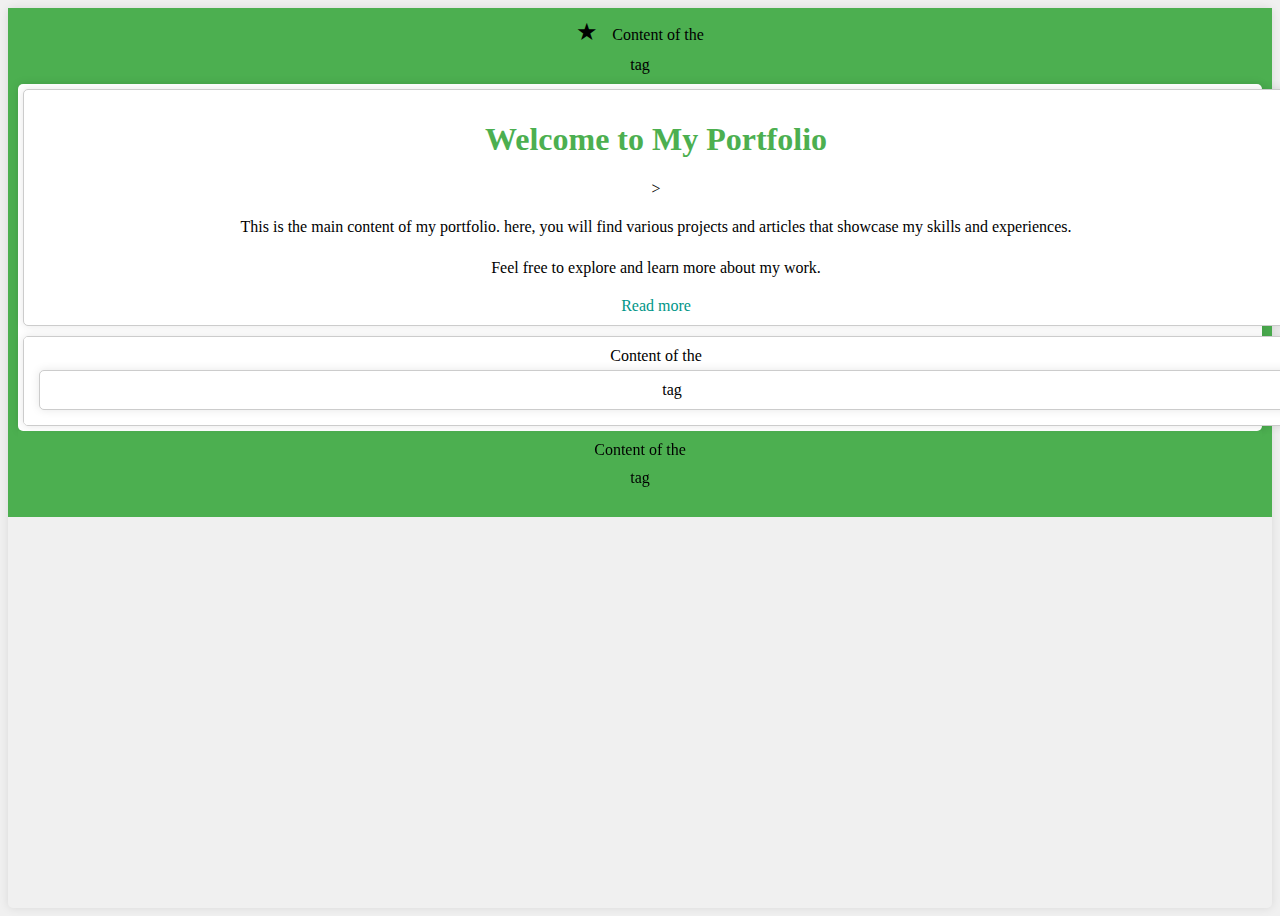
<file: css_basic/index.html>
<!DOCTYPE html>
<html lang="en">
<head>
  <meta charset="UTF-8">
  <meta name="viewport" content="width=device-width, initial-scale=1.0">
  <title>My First Portfolio</title>
  <link rel="stylesheet" href="styles.css">
</head>
<body class="works_on_smartphone">
  <header>
    <span class="logo">&#9733;</span>
    Content of the <header> tag
  </header>
  <main>
    <article>
      <h1>Welcome to My Portfolio</h1>>
      <p>This is the main content of my portfolio. here, you will find various projects and articles that showcase my skills and experiences. </p>
      <p>Feel free to explore and learn more about my work.</p>
      <a href="#">Read more</a>
    </article>
    <aside>
      Content of the <aside> tag
    </aside>
  </main>
  <footer>
    Content of the <footer> tag
  </footer>
</body>
</html>
</file>
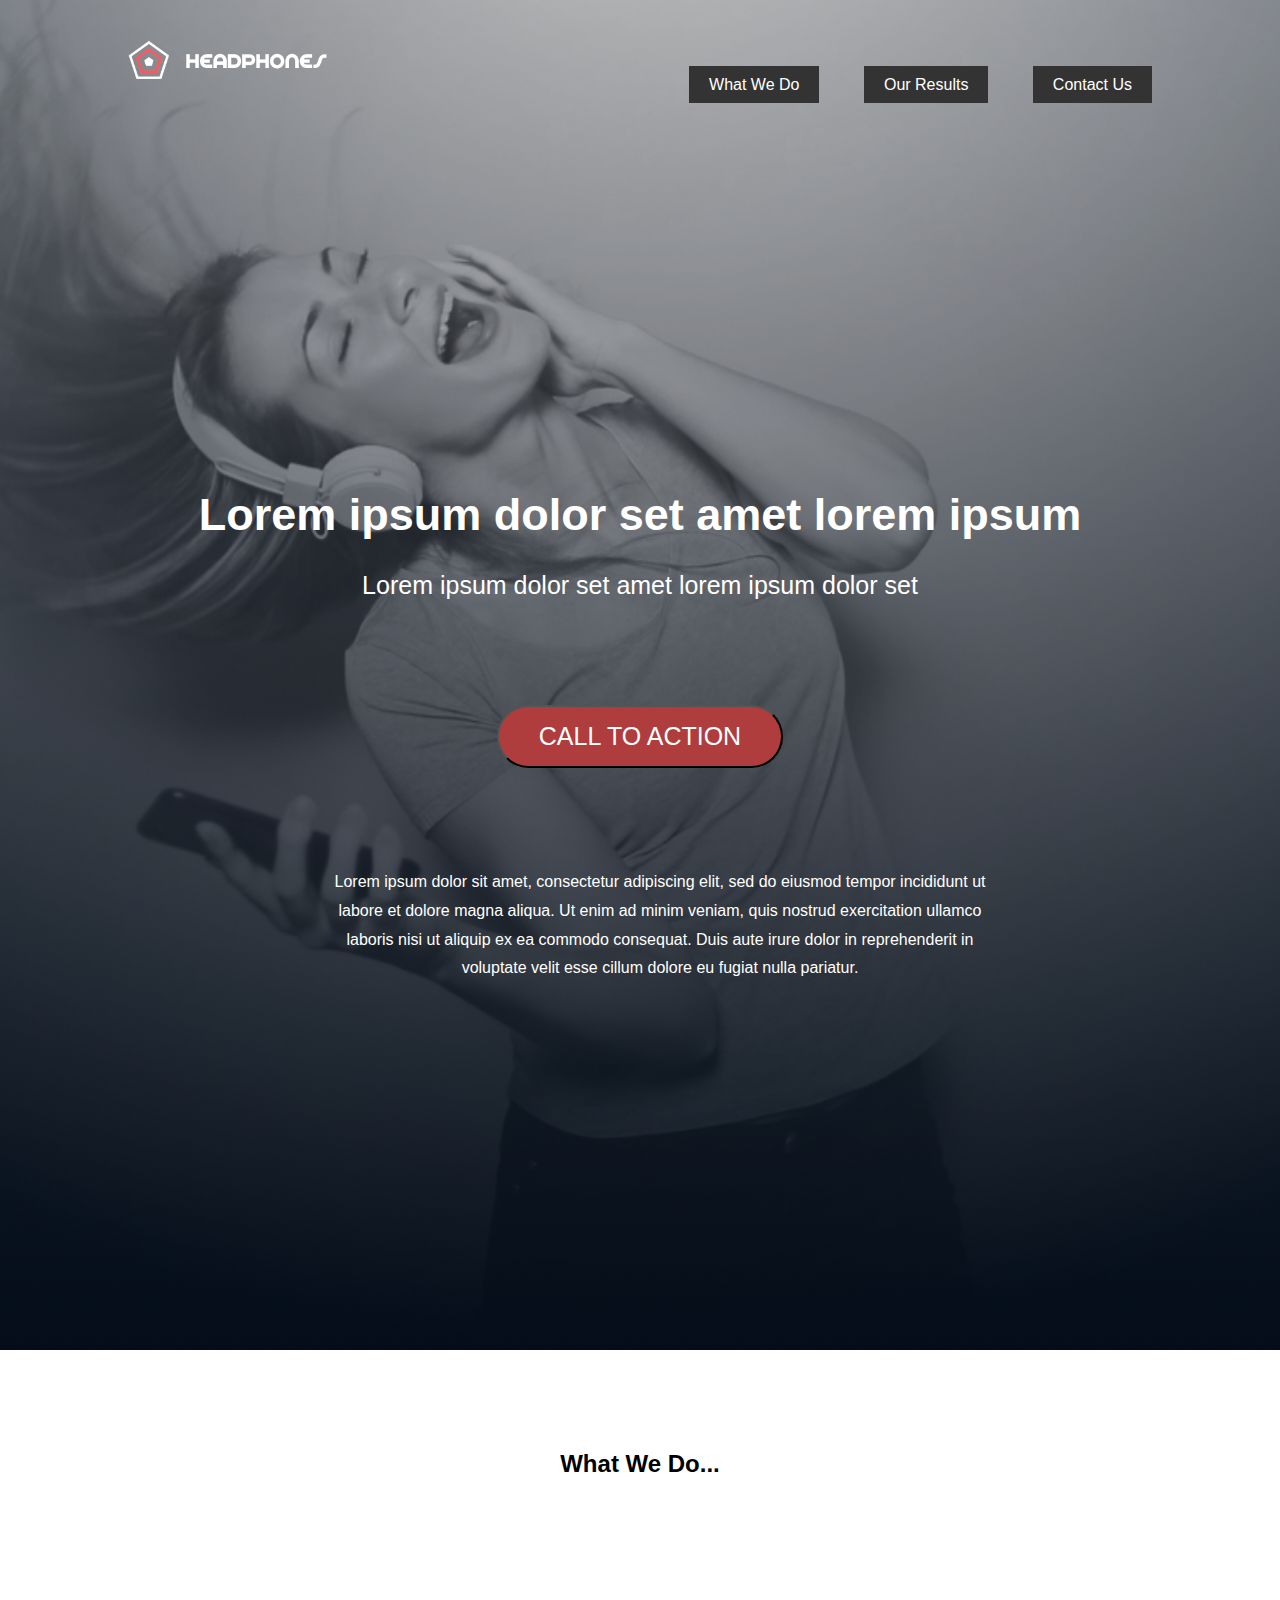
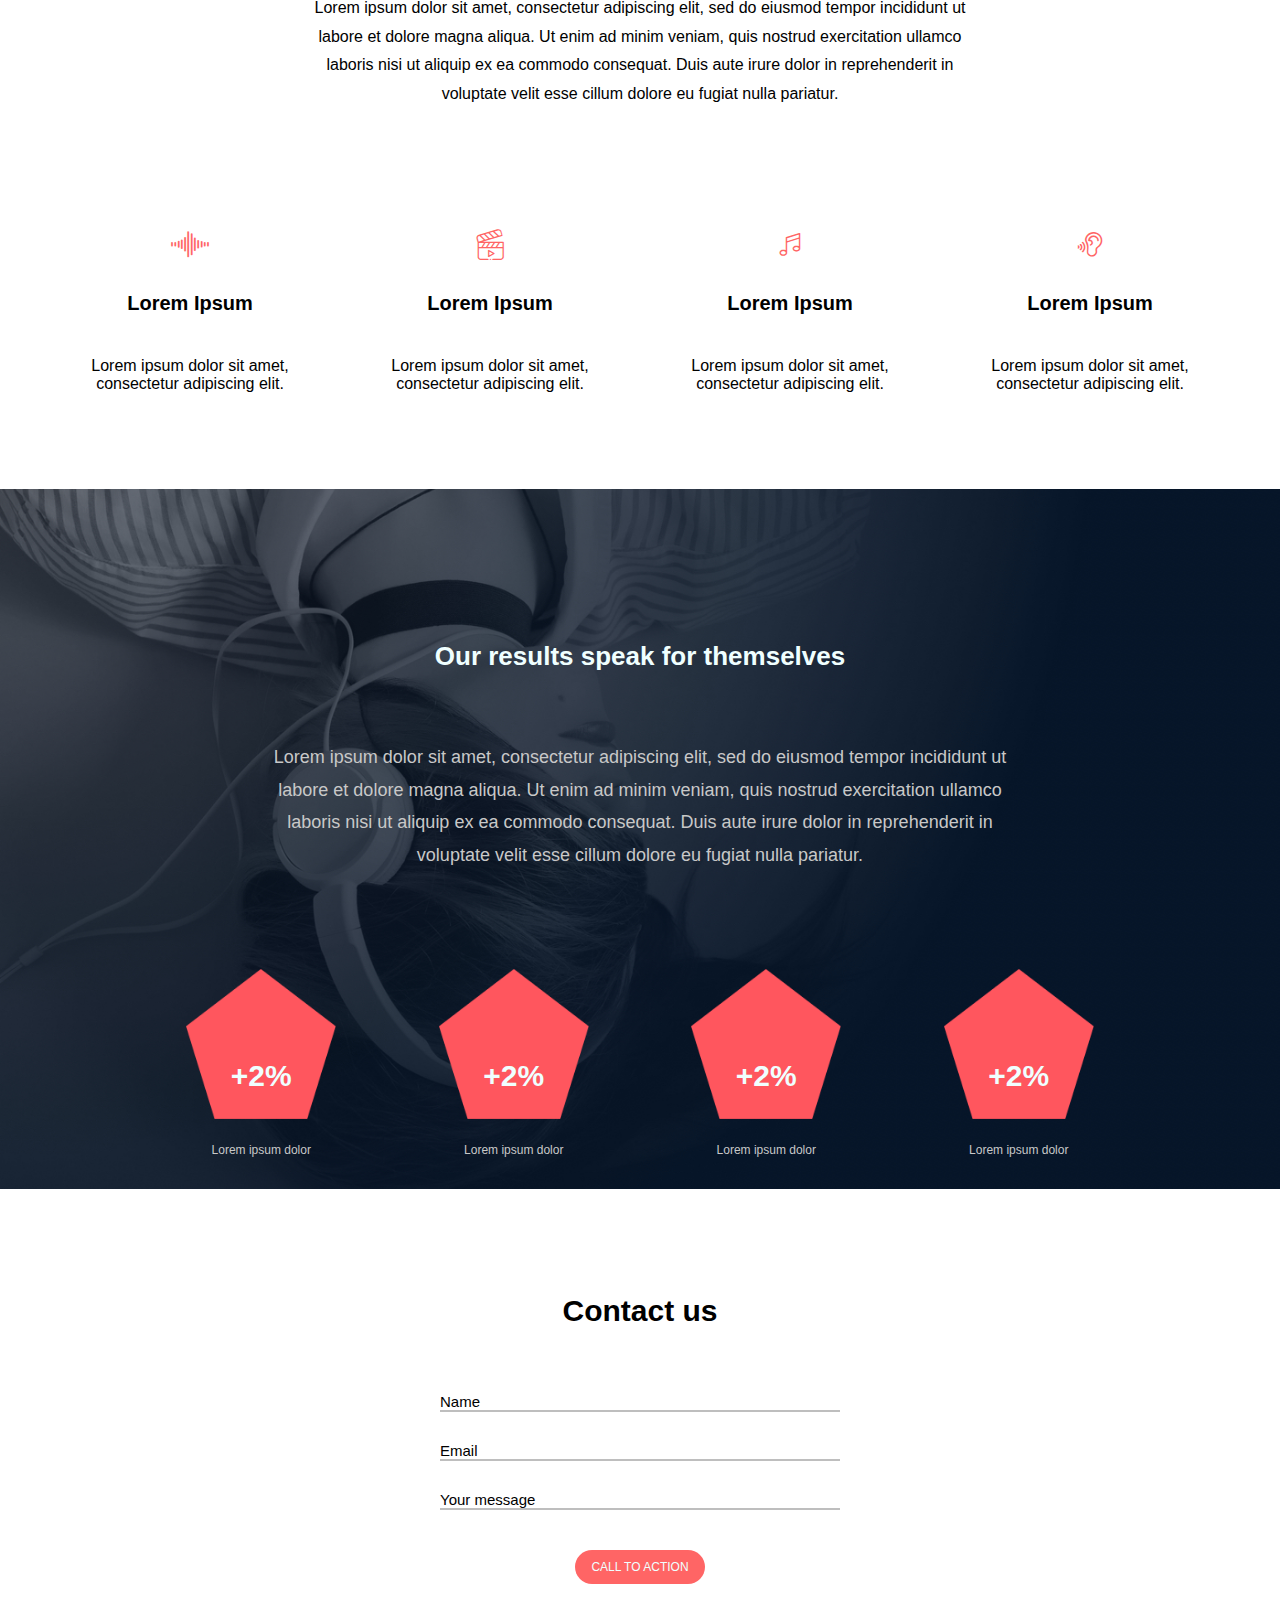
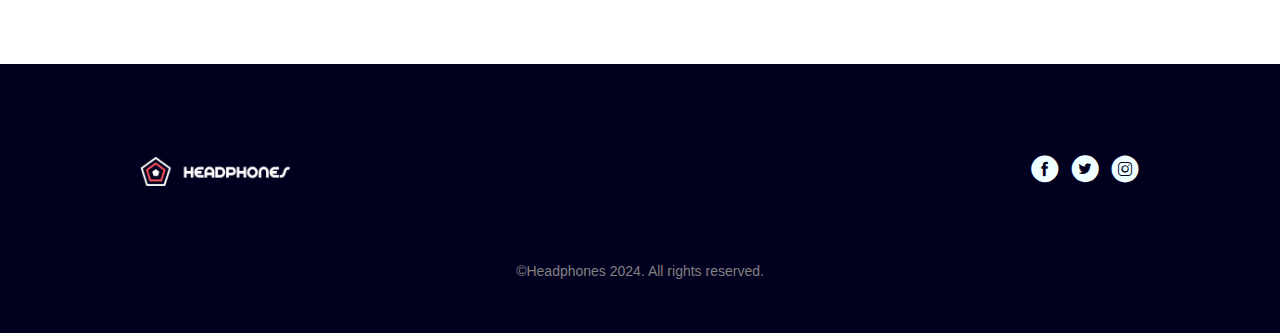
<file: headphones/index.html>
<!DOCTYPE html>
<html lang="en">
<head>
    <meta charset="UTF-8">
    <meta name="viewport" content="width=device-width, initial-scale=1.0">
    <title>Headphones</title>
    <link rel="stylesheet" href="reset.css">
    <link rel="stylesheet" href="styles.css">
</head>
<body>
    <header class="hero">
        <div class="container">
            <div class="navbar">
                <img src="images/logo_headphones.png" alt="logo">
                <nav>
                    <ul>
                        <li><a href="#what we do" class="btn">What We Do</a></li>
                        <li><a href="#our results" class="btn">Our Results</a></li>
                        <li><a href="#contact us" class="btn">Contact Us</a></li>
                    </ul>
                </nav>
            </div>
            <div class="content">
                <h1>Lorem ipsum dolor set amet lorem ipsum</h1>
                <p>Lorem ipsum dolor set amet lorem ipsum dolor set</p>
                <button type="submit" class="submit">CALL TO ACTION</button>
                <ul>Lorem ipsum dolor sit amet, consectetur adipiscing elit, sed do eiusmod tempor incididunt ut<br>labore et dolore magna aliqua. Ut enim ad minim veniam, quis nostrud exercitation ullamco<br>laboris nisi ut aliquip ex ea commodo consequat. Duis aute irure dolor in reprehenderit in<br>voluptate velit esse cillum dolore eu fugiat nulla pariatur.</ul>
            </div>
        </div>
    </header>
    <main>
        <section class="what-section" id="what-we-do">
            <div class="what-div1">
                <h2>What We Do...</h2>
                <p>Lorem ipsum dolor sit amet, consectetur adipiscing elit, sed do eiusmod tempor incididunt ut<br>labore et dolore magna aliqua. Ut enim ad minim veniam, quis nostrud exercitation ullamco<br>laboris nisi ut aliquip ex ea commodo consequat. Duis aute irure dolor in reprehenderit in<br>voluptate velit esse cillum dolore eu fugiat nulla pariatur.</p>
            </div>
            <div class="what-div2">
                <div class="what-div2-content">
                    <span class="holberton_school-icon-ic_sound"></span>
                    <h2>Lorem Ipsum</h2>
                    <p>Lorem ipsum dolor sit amet,<br>consectetur adipiscing elit.</p>
                </div>
                <div class="what-div2-content">
                    <span class="holberton_school-icon-ic_video"></span>
                    <h2>Lorem Ipsum</h2>
                    <p>Lorem ipsum dolor sit amet,<br>consectetur adipiscing elit.</p>
                </div>
                <div class="what-div2-content">
                    <span class="holberton_school-icon-ic_music"></span>
                    <h2>Lorem Ipsum</h2>
                    <p>Lorem ipsum dolor sit amet,<br>consectetur adipiscing elit.</p>
                </div>
                <div class="what-div2-content">
                    <span class="holberton_school-icon-ic_hearing"></span>
                    <h2>Lorem Ipsum</h2>
                    <p>Lorem ipsum dolor sit amet,<br>consectetur adipiscing elit.</p>
                </div>
            </div>
        </section>
        <section class="our-results" id="our">
            <div class="our-head">
                <h2>Our results speak for themselves</h2>
                <p>Lorem ipsum dolor sit amet, consectetur adipiscing elit, sed do eiusmod tempor incididunt ut<br>labore et dolore magna aliqua. Ut enim ad minim veniam, quis nostrud exercitation ullamco<br>laboris nisi ut aliquip ex ea commodo consequat. Duis aute irure dolor in reprehenderit in<br>voluptate velit esse cillum dolore eu fugiat nulla pariatur.</p>
            </div>
            <div class="our-pentagone">
                <div class="pent-container">
                    <img src="images/pentagone.png" alt="pentagone" title="pentagone">
                    <div class="pent-content">
                        <h3>+2%</h3>
                        <p>Lorem ipsum dolor</p>
                    </div>
                </div>
                <div class="pent-container">
                    <img src="images/pentagone.png" alt="pentagone" title="pentagone">
                    <div class="pent-content">
                        <h3>+2%</h3>
                        <p>Lorem ipsum dolor</p>
                    </div>
                </div>
                <div class="pent-container">
                    <img src="images/pentagone.png" alt="pentagone" title="pentagone">
                    <div class="pent-content">
                        <h3>+2%</h3>
                        <p>Lorem ipsum dolor</p>
                    </div>
                </div>
                <div class="pent-container">
                    <img src="images/pentagone.png" alt="pentagone" title="pentagone">
                    <div class="pent-content">
                        <h3>+2%</h3>
                        <p>Lorem ipsum dolor</p>
                    </div>
                </div>
            </div>
        </section>
    </section>
    <section class="contact-section" id="us">
        <form action="">
            <h2>Contact us</h2>
            <div class="form-content">
                <div class="myInput">
                    <label for="fullName">Name</label>
                    <input type="text" name="fullName" id="fullName">
                </div>
                <div class="myInput">
                    <label for="mail">Email</label>
                    <input type="email" name="mail" id="mail">
                </div>
                <div class="myInput">
                    <label for="message">Your message</label>
                    <input type="text" name="message" id="message">
                </div>
            </div>
            <input type="button" value="CALL TO ACTION" id="form-btn">
        </form>
    </section>
    </main>
    <footer>
        <section class="footer-sec">
            <div class="footer-div">
                <img src="images/logo_headphones.png" alt="logo">
                <div class="footer-icon">
                    <a href="#" target="_blank"> <span class="holberton_school-icon-ic_facebook"></span></a>
                    <a href="#" target="_blank"><span class="holberton_school-icon-ic_twitter"></span></a>
                    <a href="#" target="_blank"> <span class="holberton_school-icon-ic_instagram"></span></a>
                </div>
            </div>
            <p>&copy;Headphones 2024. All rights reserved.</p>
        </section>
    </footer>
</body>
</html>
</file>
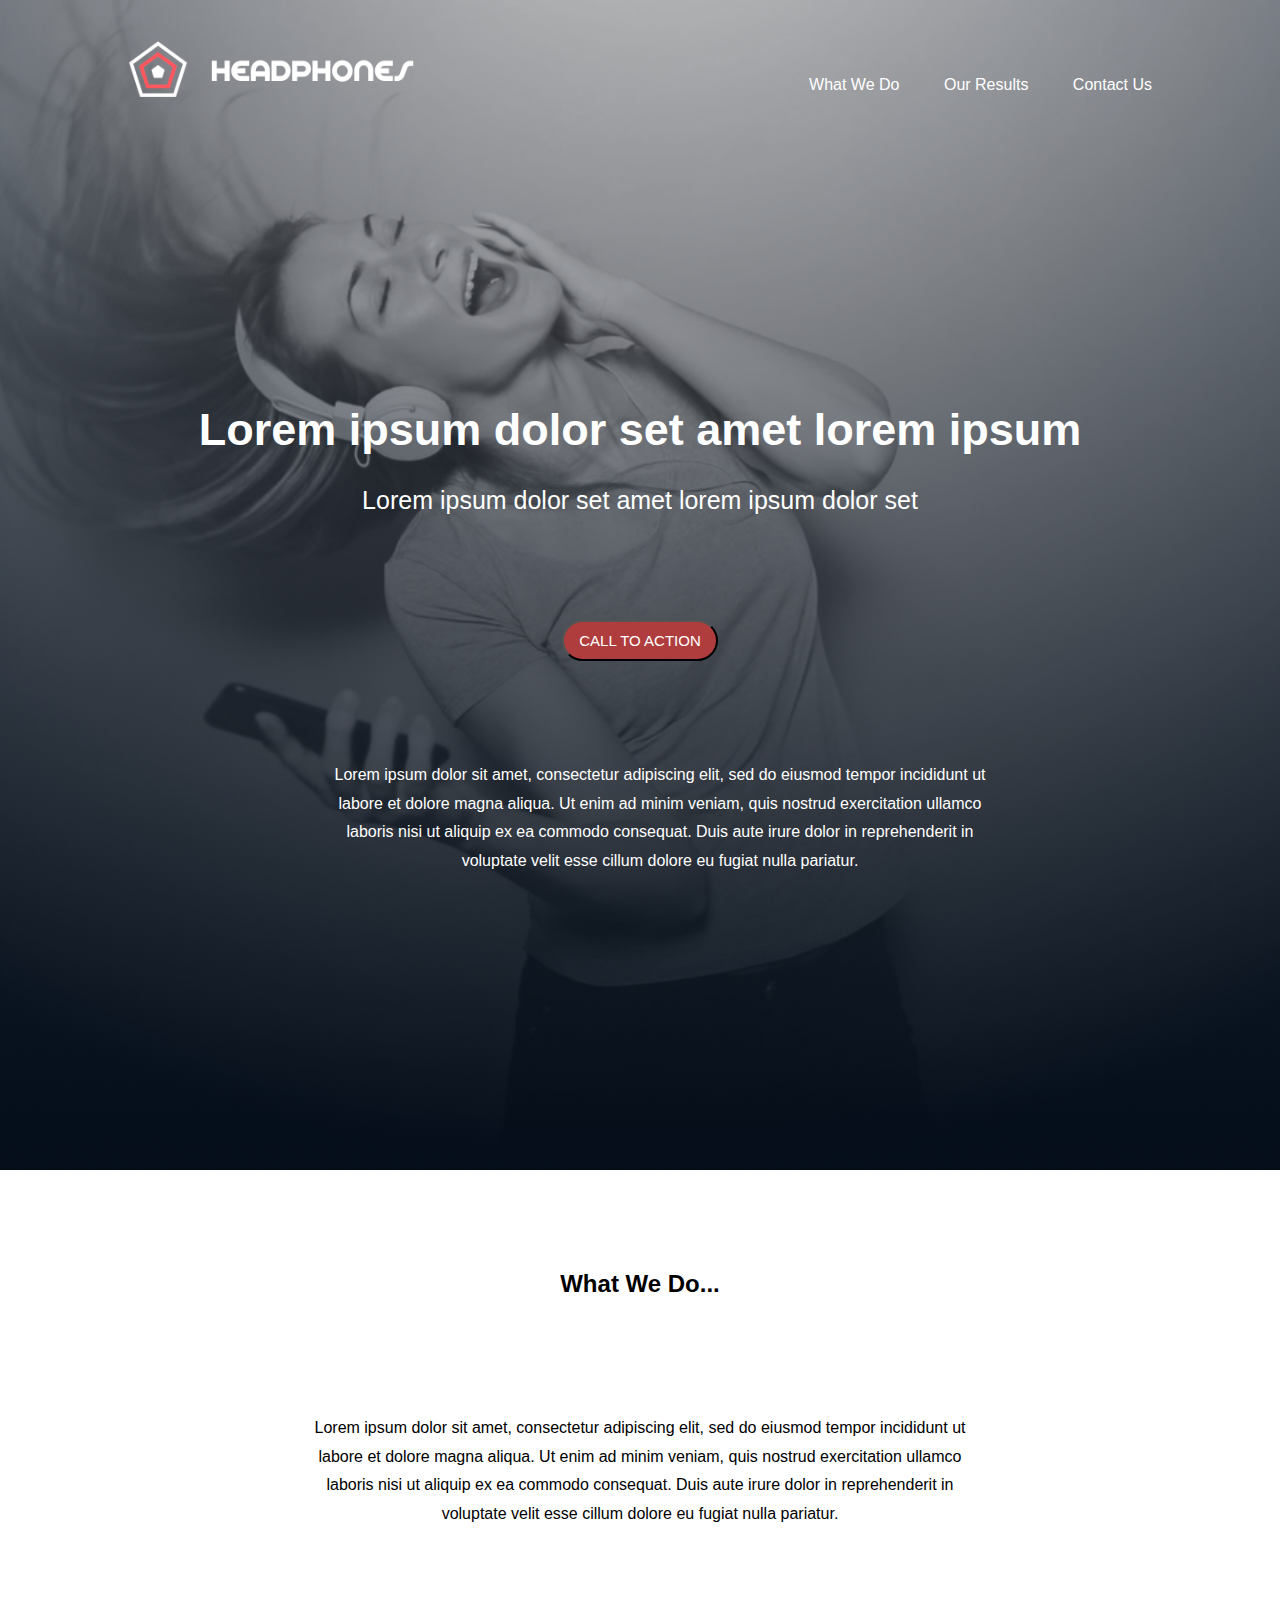
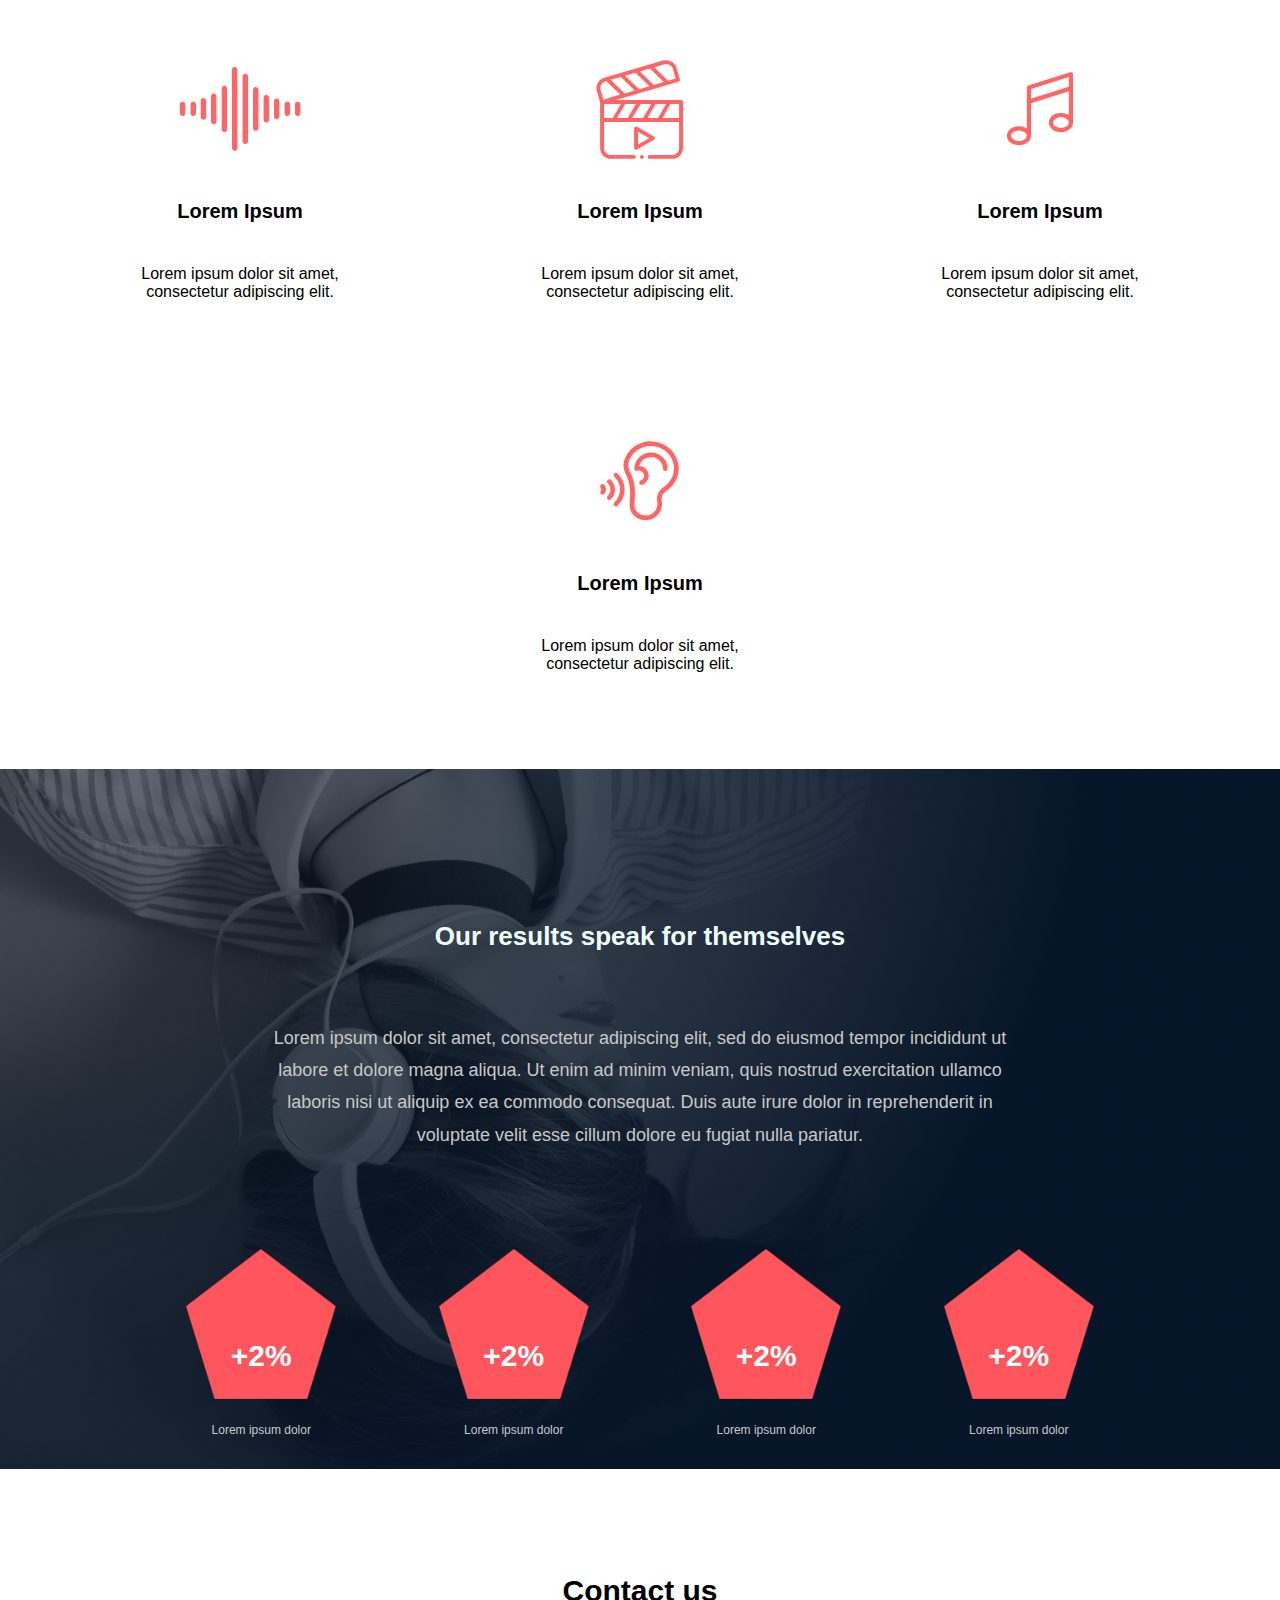
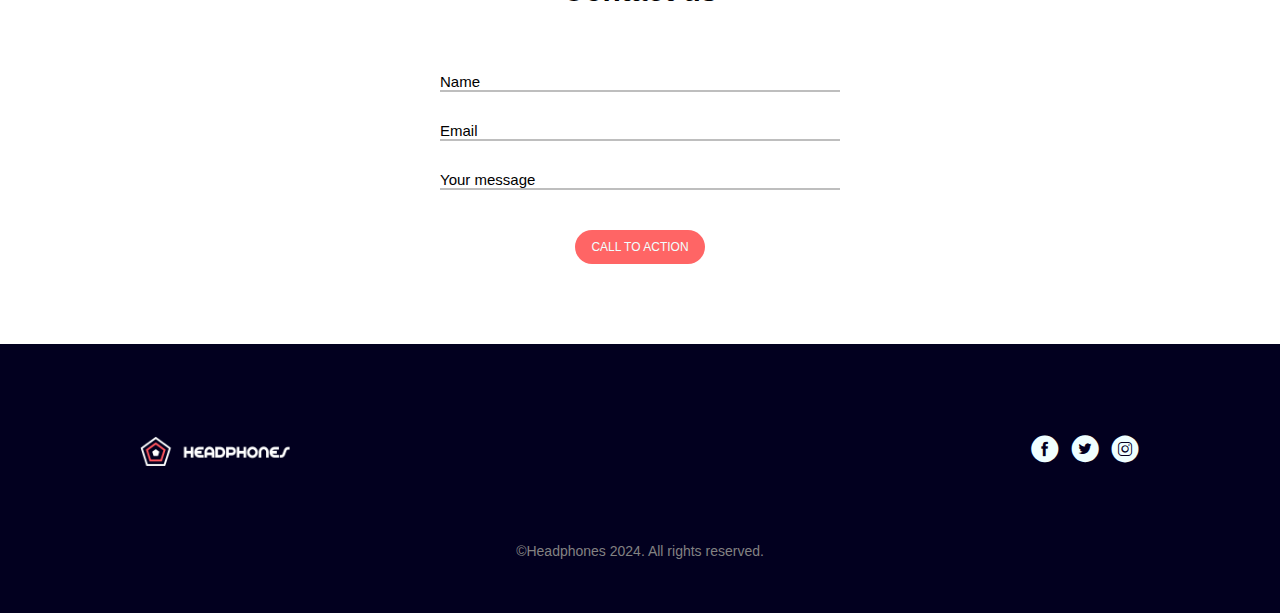
<file: headphones/1-index.html>
<!DOCTYPE html>
<html lang="en">
<head>
    <meta charset="UTF-8">
    <meta name="viewport" content="width=device-width, initial-scale=1.0">
    <title>Headphones</title>
    <link rel="stylesheet" href="reset.css">
    <link rel="stylesheet" href="1-styles.css">
</head>
<body>
    <header class="hero">
        <div class="container">
            <div class="navbar">
                <img src="images/logo_headphones.png" alt="logo">
                <nav>
                    <ul>
                        <li><a href="#what we do" class="btn">What We Do</a></li>
                        <li><a href="#our results" class="btn">Our Results</a></li>
                        <li><a href="#contact us" class="btn">Contact Us</a></li>
                    </ul>
                </nav>
            </div>
            <div class="content">
                <h1>Lorem ipsum dolor set amet lorem ipsum</h1>
                <p>Lorem ipsum dolor set amet lorem ipsum dolor set</p>
                <button type="submit" class="submit">CALL TO ACTION</button>
                <ul>Lorem ipsum dolor sit amet, consectetur adipiscing elit, sed do eiusmod tempor incididunt ut<br>labore et dolore magna aliqua. Ut enim ad minim veniam, quis nostrud exercitation ullamco<br>laboris nisi ut aliquip ex ea commodo consequat. Duis aute irure dolor in reprehenderit in<br>voluptate velit esse cillum dolore eu fugiat nulla pariatur.</ul>
            </div>
        </div>
    </header>
    <main>
        <section class="what-section" id="what-we-do">
            <div class="what-div1">
                <h2>What We Do...</h2>
                <p>Lorem ipsum dolor sit amet, consectetur adipiscing elit, sed do eiusmod tempor incididunt ut<br>labore et dolore magna aliqua. Ut enim ad minim veniam, quis nostrud exercitation ullamco<br>laboris nisi ut aliquip ex ea commodo consequat. Duis aute irure dolor in reprehenderit in<br>voluptate velit esse cillum dolore eu fugiat nulla pariatur.</p>
            </div>
            <div class="what-div2">
                <div class="what-div2-content">
                    <span class="holberton_school-icon-ic_sound"></span>
                    <h2>Lorem Ipsum</h2>
                    <p>Lorem ipsum dolor sit amet,<br>consectetur adipiscing elit.</p>
                </div>
                <div class="what-div2-content">
                    <span class="holberton_school-icon-ic_video"></span>
                    <h2>Lorem Ipsum</h2>
                    <p>Lorem ipsum dolor sit amet,<br>consectetur adipiscing elit.</p>
                </div>
                <div class="what-div2-content">
                    <span class="holberton_school-icon-ic_music"></span>
                    <h2>Lorem Ipsum</h2>
                    <p>Lorem ipsum dolor sit amet,<br>consectetur adipiscing elit.</p>
                </div>
                <div class="what-div2-content">
                    <span class="holberton_school-icon-ic_hearing"></span>
                    <h2>Lorem Ipsum</h2>
                    <p>Lorem ipsum dolor sit amet,<br>consectetur adipiscing elit.</p>
                </div>
            </div>
        </section>
        <section class="our-results" id="our">
            <div class="our-head">
                <h2>Our results speak for themselves</h2>
                <p>Lorem ipsum dolor sit amet, consectetur adipiscing elit, sed do eiusmod tempor incididunt ut<br>labore et dolore magna aliqua. Ut enim ad minim veniam, quis nostrud exercitation ullamco<br>laboris nisi ut aliquip ex ea commodo consequat. Duis aute irure dolor in reprehenderit in<br>voluptate velit esse cillum dolore eu fugiat nulla pariatur.</p>
            </div>
            <div class="our-pentagone">
                <div class="pent-container">
                    <img src="images/pentagone.png" alt="pentagone" title="pentagone">
                    <div class="pent-content">
                        <h3>+2%</h3>
                        <p>Lorem ipsum dolor</p>
                    </div>
                </div>
                <div class="pent-container">
                    <img src="images/pentagone.png" alt="pentagone" title="pentagone">
                    <div class="pent-content">
                        <h3>+2%</h3>
                        <p>Lorem ipsum dolor</p>
                    </div>
                </div>
                <div class="pent-container">
                    <img src="images/pentagone.png" alt="pentagone" title="pentagone">
                    <div class="pent-content">
                        <h3>+2%</h3>
                        <p>Lorem ipsum dolor</p>
                    </div>
                </div>
                <div class="pent-container">
                    <img src="images/pentagone.png" alt="pentagone" title="pentagone">
                    <div class="pent-content">
                        <h3>+2%</h3>
                        <p>Lorem ipsum dolor</p>
                    </div>
                </div>
            </div>
        </section>
    </section>
    <section class="contact-section" id="us">
        <form action="">
            <h2>Contact us</h2>
            <div class="form-content">
                <div class="myInput">
                    <label for="fullName">Name</label>
                    <input type="text" name="fullName" id="fullName">
                </div>
                <div class="myInput">
                    <label for="mail">Email</label>
                    <input type="email" name="mail" id="mail">
                </div>
                <div class="myInput">
                    <label for="message">Your message</label>
                    <input type="text" name="message" id="message">
                </div>
            </div>
            <input type="button" value="CALL TO ACTION" id="form-btn">
        </form>
    </section>
    </main>
    <footer>
        <section class="footer-sec">
            <div class="footer-div">
                <img src="images/logo_headphones.png" alt="logo">
                <div class="footer-icon">
                    <a href="#" target="_blank"> <span class="holberton_school-icon-ic_facebook"></span></a>
                    <a href="#" target="_blank"><span class="holberton_school-icon-ic_twitter"></span></a>
                    <a href="#" target="_blank"> <span class="holberton_school-icon-ic_instagram"></span></a>
                </div>
            </div>
            <p>&copy;Headphones 2024. All rights reserved.</p>
        </section>
    </footer>
</body>
</html>
</file>
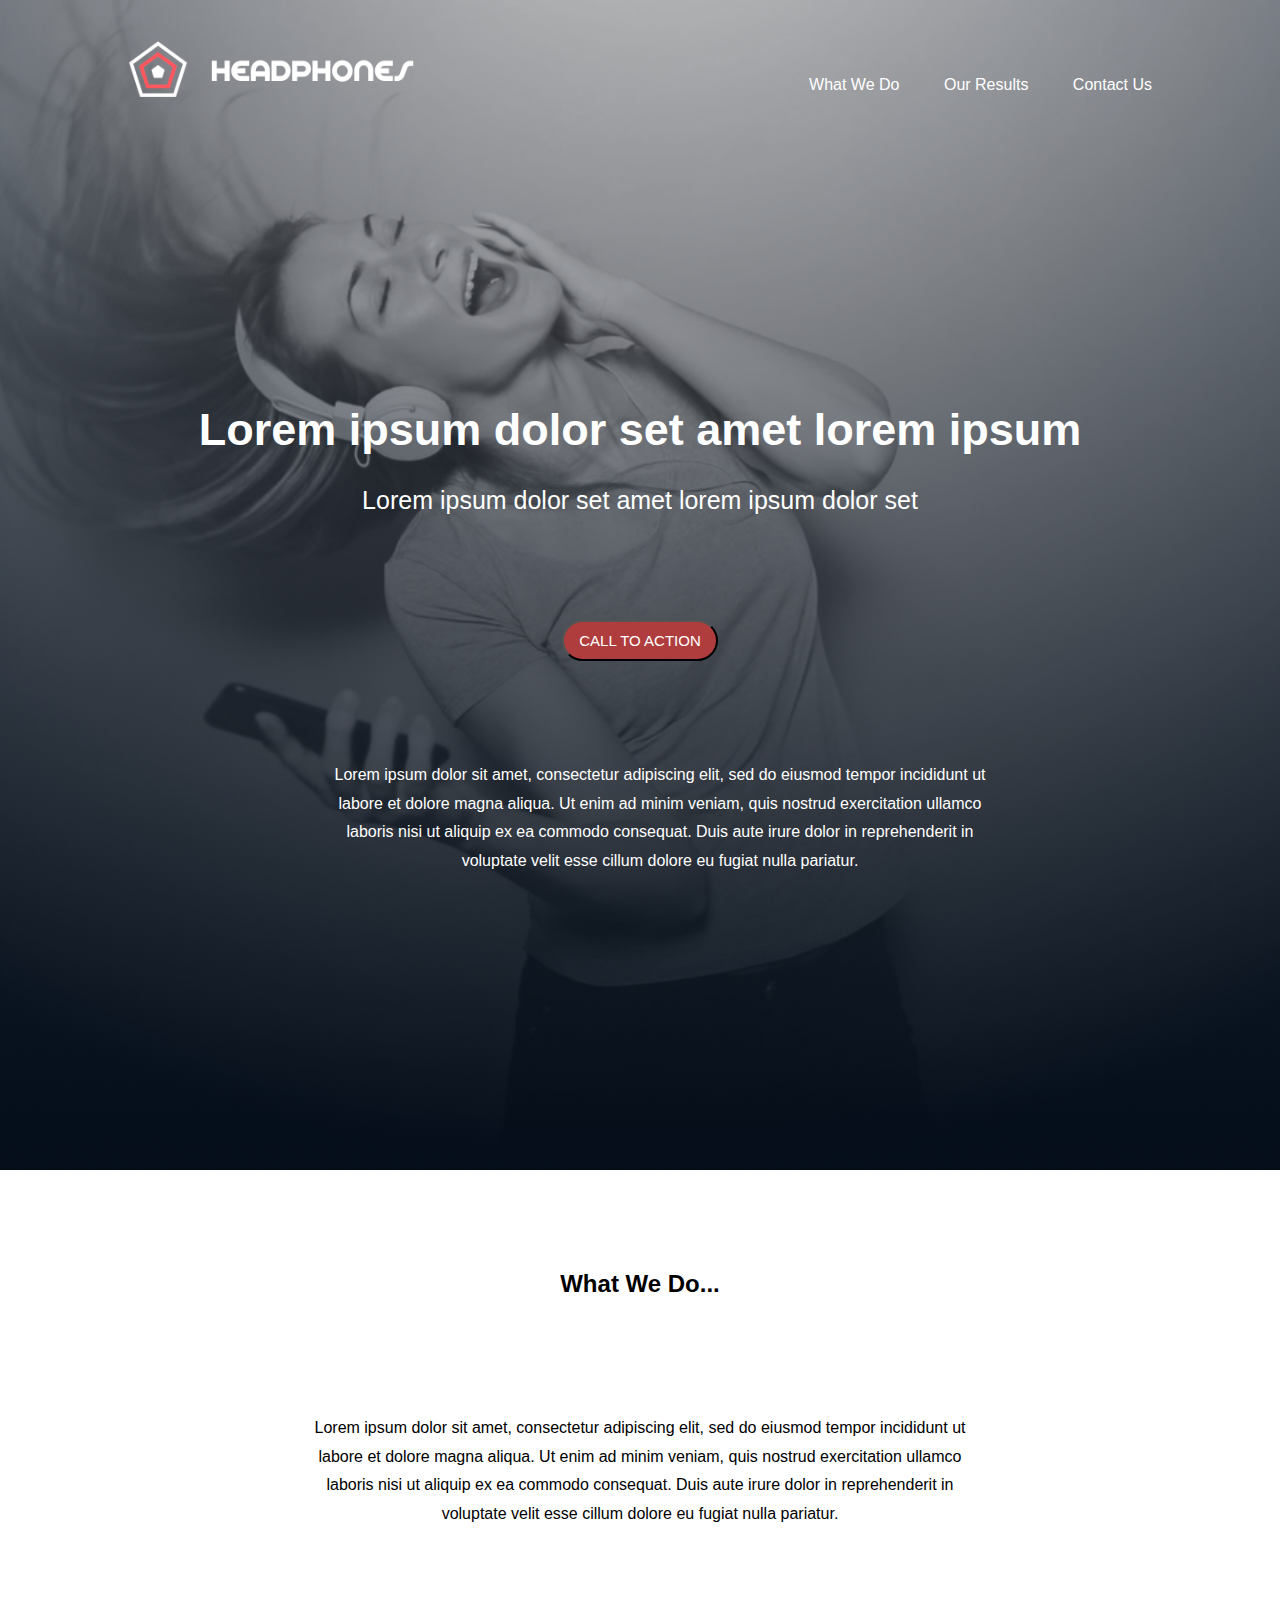
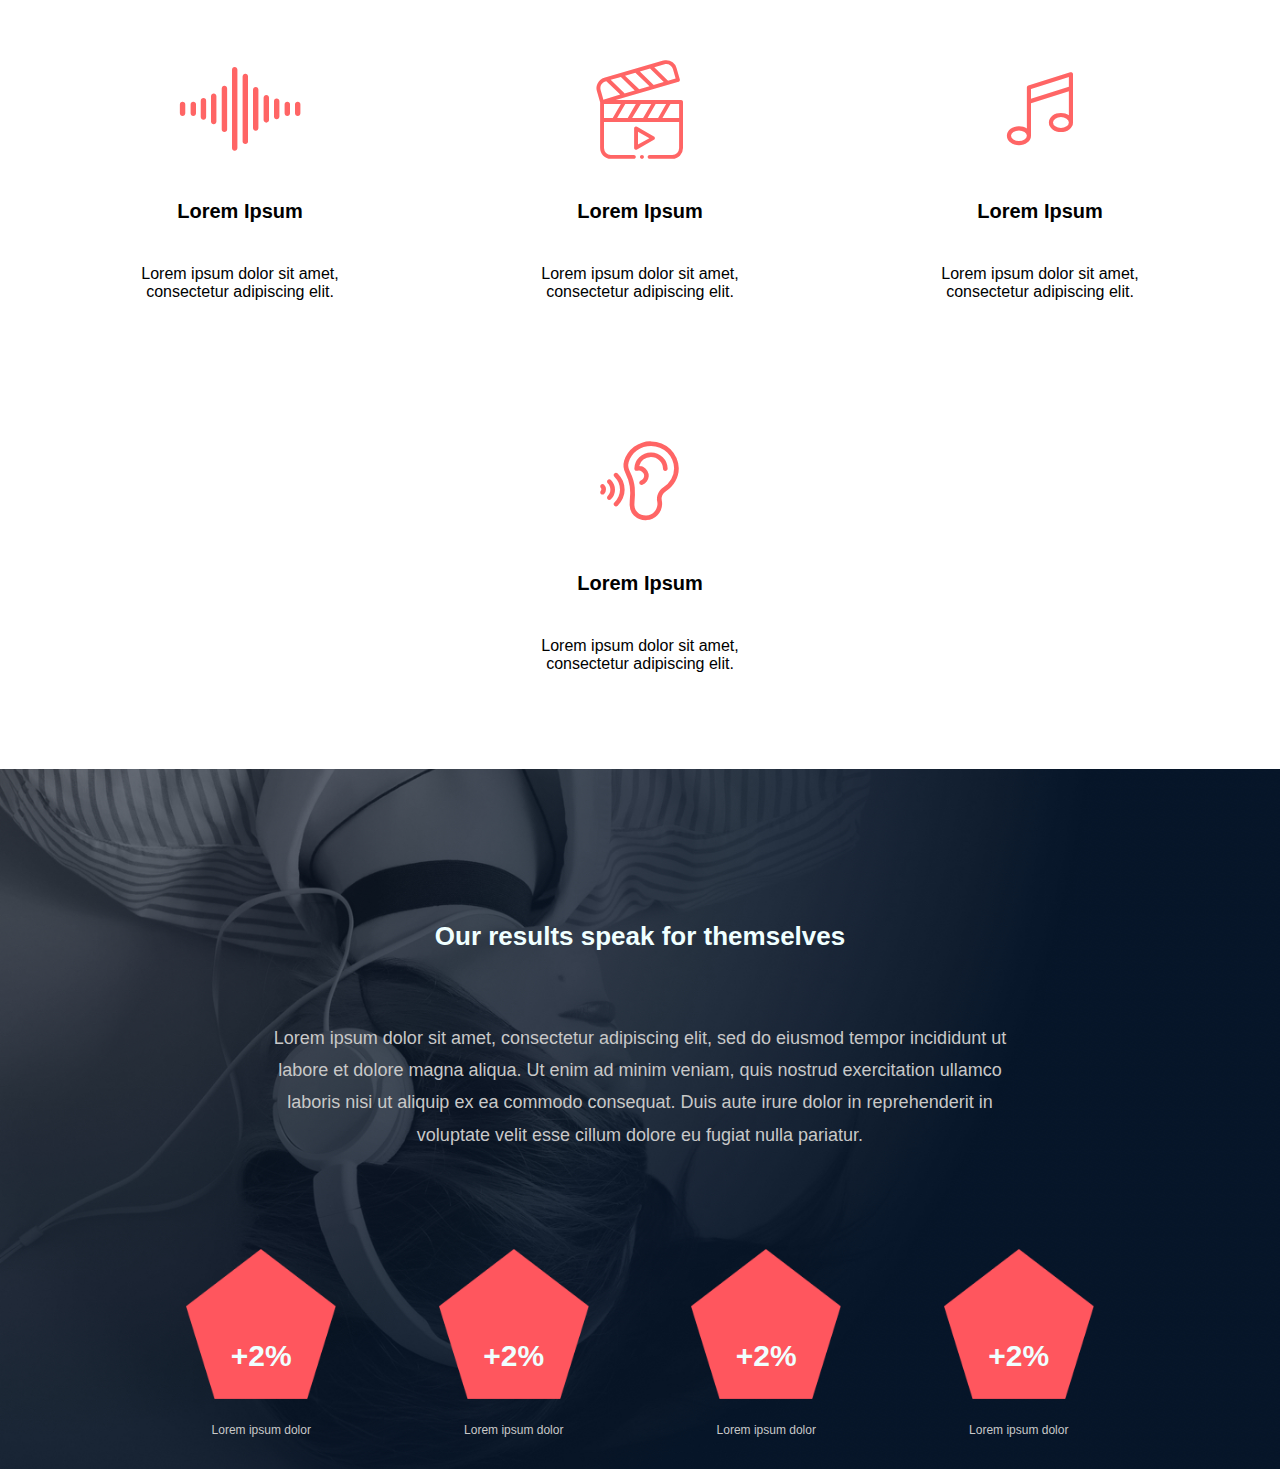
<file: headphones/3-index.html>
<!DOCTYPE html>
<html lang="en">
<head>
    <meta charset="UTF-8">
    <meta name="viewport" content="width=device-width, initial-scale=1.0">
    <title>Headphones</title>
    <link rel="stylesheet" href="reset.css">
    <link rel="stylesheet" href="3-styles.css">
    <link rel="index" href="1-index.html">
</head>
<body>
    <header class="hero">
        <div class="container">
            <div class="navbar">
                <img src="images/logo_headphones.png" alt="logo">
                <nav>
                    <ul>
                        <li><a href="#what we do" class="btn">What We Do</a></li>
                        <li><a href="#our results" class="btn">Our Results</a></li>
                        <li><a href="#contact us" class="btn">Contact Us</a></li>
                    </ul>
                </nav>
            </div>
            <div class="content">
                <h1>Lorem ipsum dolor set amet lorem ipsum</h1>
                <p>Lorem ipsum dolor set amet lorem ipsum dolor set</p>
                <button type="submit" class="submit">CALL TO ACTION</button>
                <ul>Lorem ipsum dolor sit amet, consectetur adipiscing elit, sed do eiusmod tempor incididunt ut<br>labore et dolore magna aliqua. Ut enim ad minim veniam, quis nostrud exercitation ullamco<br>laboris nisi ut aliquip ex ea commodo consequat. Duis aute irure dolor in reprehenderit in<br>voluptate velit esse cillum dolore eu fugiat nulla pariatur.</ul>
            </div>
        </div>
    </header>
    <main>
        <section class="what-section" id="what-we-do">
            <div class="what-div1">
                <h2>What We Do...</h2>
                <p>Lorem ipsum dolor sit amet, consectetur adipiscing elit, sed do eiusmod tempor incididunt ut<br>labore et dolore magna aliqua. Ut enim ad minim veniam, quis nostrud exercitation ullamco<br>laboris nisi ut aliquip ex ea commodo consequat. Duis aute irure dolor in reprehenderit in<br>voluptate velit esse cillum dolore eu fugiat nulla pariatur.</p>
            </div>
            <div class="what-div2">
                <div class="what-div2-content">
                    <span class="holberton_school-icon-ic_sound"></span>
                    <h2>Lorem Ipsum</h2>
                    <p>Lorem ipsum dolor sit amet,<br>consectetur adipiscing elit.</p>
                </div>
                <div class="what-div2-content">
                    <span class="holberton_school-icon-ic_video"></span>
                    <h2>Lorem Ipsum</h2>
                    <p>Lorem ipsum dolor sit amet,<br>consectetur adipiscing elit.</p>
                </div>
                <div class="what-div2-content">
                    <span class="holberton_school-icon-ic_music"></span>
                    <h2>Lorem Ipsum</h2>
                    <p>Lorem ipsum dolor sit amet,<br>consectetur adipiscing elit.</p>
                </div>
                <div class="what-div2-content">
                    <span class="holberton_school-icon-ic_hearing"></span>
                    <h2>Lorem Ipsum</h2>
                    <p>Lorem ipsum dolor sit amet,<br>consectetur adipiscing elit.</p>
                </div>
            </div>
        </section>
        <section class="our-results" id="our">
            <div class="our-head">
                <h2>Our results speak for themselves</h2>
                <p>Lorem ipsum dolor sit amet, consectetur adipiscing elit, sed do eiusmod tempor incididunt ut<br>labore et dolore magna aliqua. Ut enim ad minim veniam, quis nostrud exercitation ullamco<br>laboris nisi ut aliquip ex ea commodo consequat. Duis aute irure dolor in reprehenderit in<br>voluptate velit esse cillum dolore eu fugiat nulla pariatur.</p>
            </div>
            <div class="our-pentagone">
                <div class="pent-container">
                    <img src="images/pentagone.png" alt="pentagone" title="pentagone">
                    <div class="pent-content">
                        <h3>+2%</h3>
                        <p>Lorem ipsum dolor</p>
                    </div>
                </div>
                <div class="pent-container">
                    <img src="images/pentagone.png" alt="pentagone" title="pentagone">
                    <div class="pent-content">
                        <h3>+2%</h3>
                        <p>Lorem ipsum dolor</p>
                    </div>
                </div>
                <div class="pent-container">
                    <img src="images/pentagone.png" alt="pentagone" title="pentagone">
                    <div class="pent-content">
                        <h3>+2%</h3>
                        <p>Lorem ipsum dolor</p>
                    </div>
                </div>
                <div class="pent-container">
                    <img src="images/pentagone.png" alt="pentagone" title="pentagone">
                    <div class="pent-content">
                        <h3>+2%</h3>
                        <p>Lorem ipsum dolor</p>
                    </div>
                </div>
            </div>
        </section>
    </section>
</body>
</html>
</file>
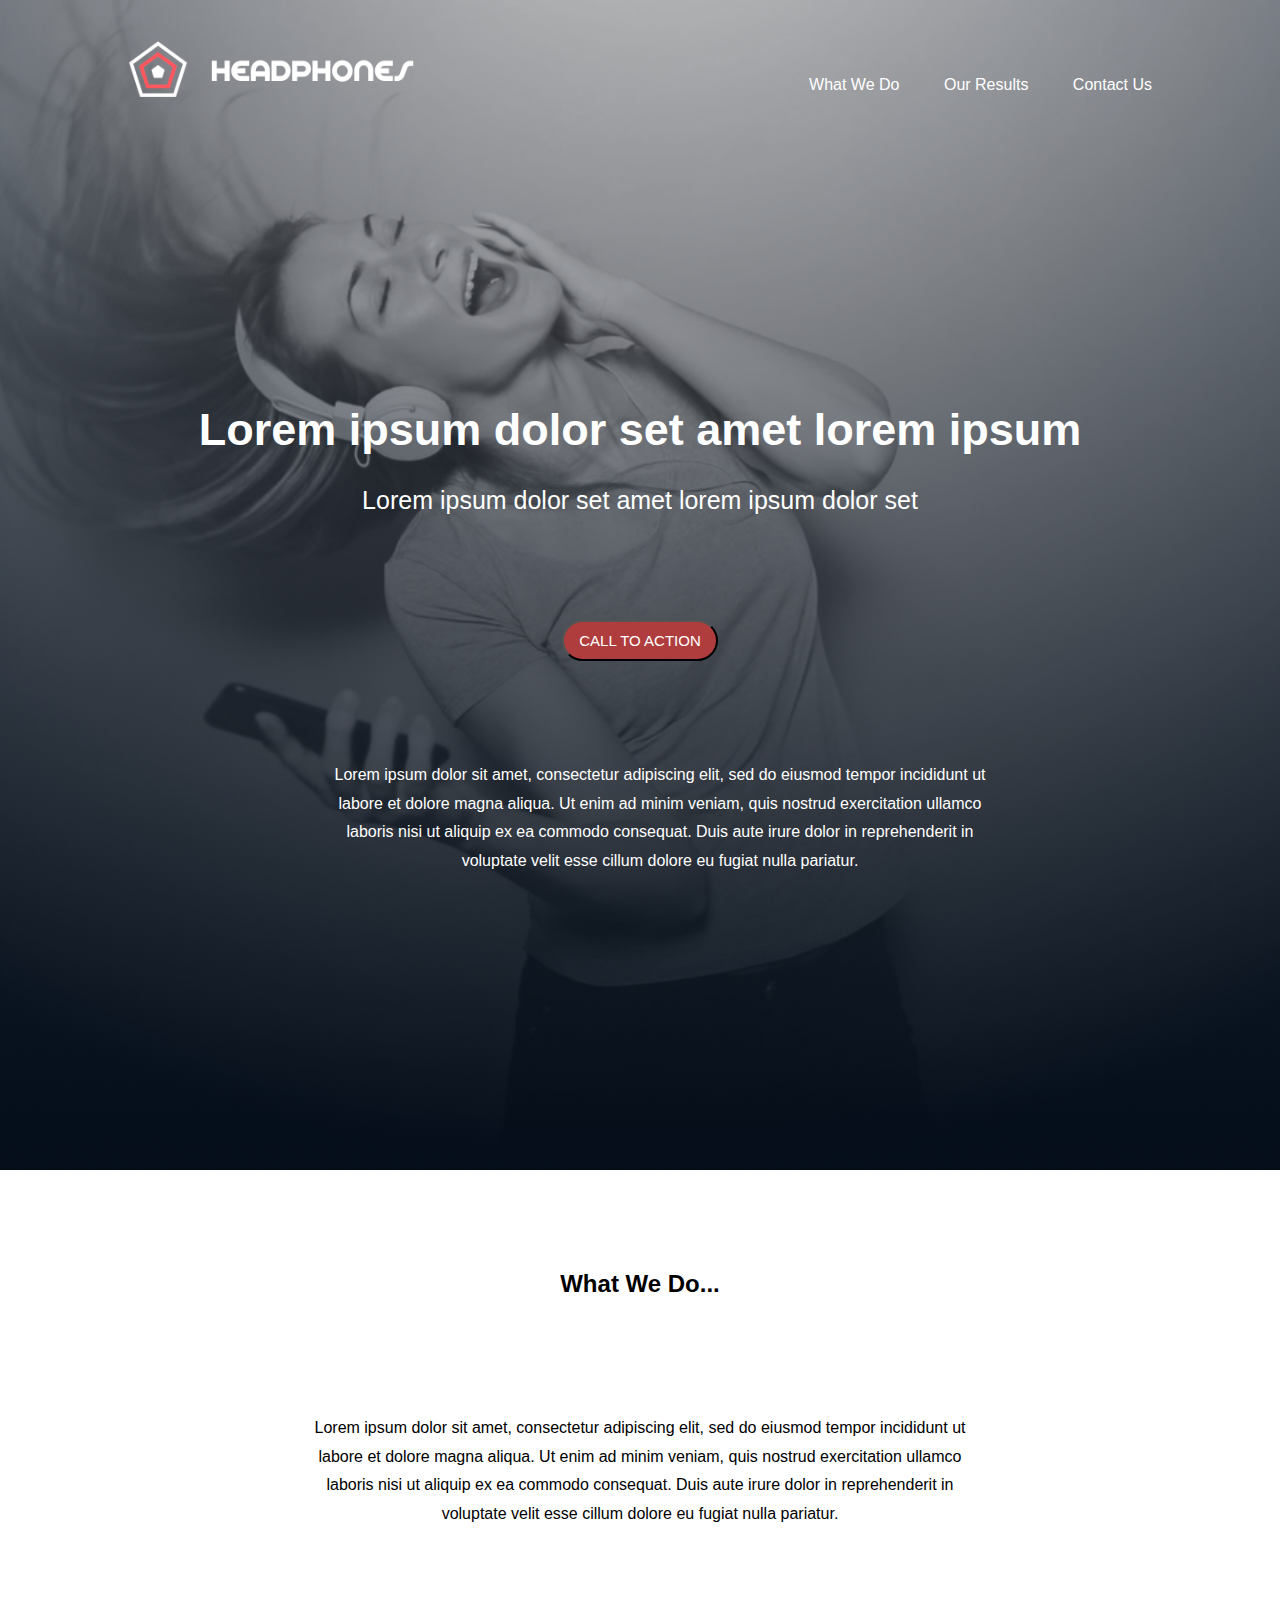
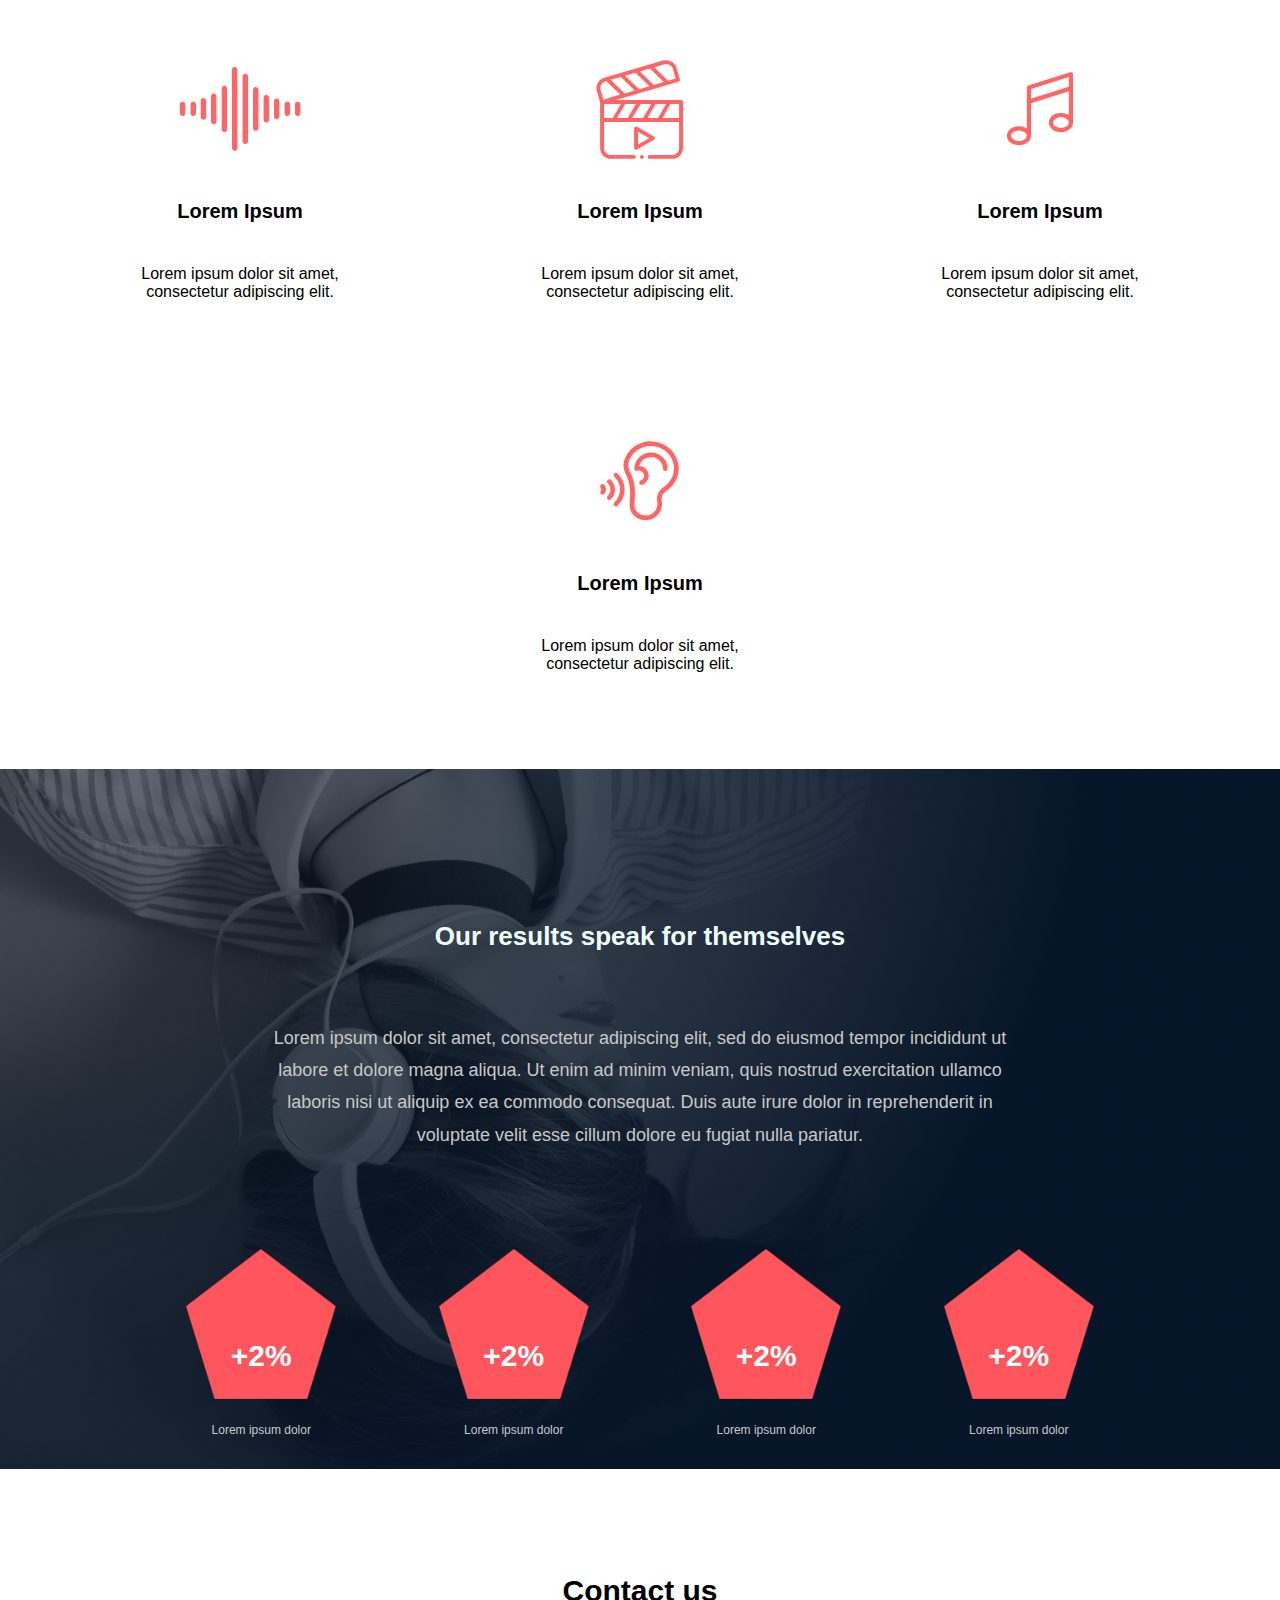
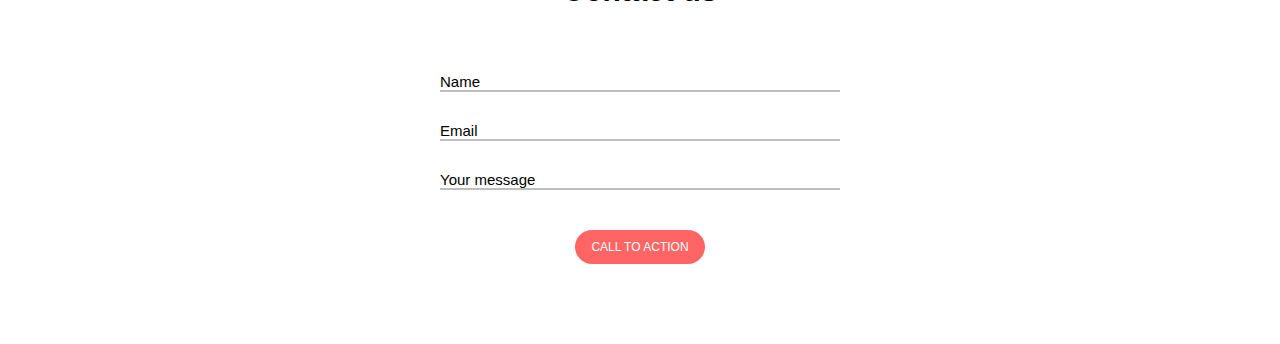
<file: headphones/4-index.html>
<!DOCTYPE html>
<html lang="en">
<head>
    <meta charset="UTF-8">
    <meta name="viewport" content="width=device-width, initial-scale=1.0">
    <title>Headphones</title>
    <link rel="stylesheet" href="reset.css">
    <link rel="stylesheet" href="4-styles.css">
    <link rel="index" href="1-index.html">
</head>
<body>
    <header class="hero">
        <div class="container">
            <div class="navbar">
                <img src="images/logo_headphones.png" alt="logo">
                <nav>
                    <ul>
                        <li><a href="#what we do" class="btn">What We Do</a></li>
                        <li><a href="#our results" class="btn">Our Results</a></li>
                        <li><a href="#contact us" class="btn">Contact Us</a></li>
                    </ul>
                </nav>
            </div>
            <div class="content">
                <h1>Lorem ipsum dolor set amet lorem ipsum</h1>
                <p>Lorem ipsum dolor set amet lorem ipsum dolor set</p>
                <button type="submit" class="submit">CALL TO ACTION</button>
                <ul>Lorem ipsum dolor sit amet, consectetur adipiscing elit, sed do eiusmod tempor incididunt ut<br>labore et dolore magna aliqua. Ut enim ad minim veniam, quis nostrud exercitation ullamco<br>laboris nisi ut aliquip ex ea commodo consequat. Duis aute irure dolor in reprehenderit in<br>voluptate velit esse cillum dolore eu fugiat nulla pariatur.</ul>
            </div>
        </div>
    </header>
    <main>
        <section class="what-section" id="what-we-do">
            <div class="what-div1">
                <h2>What We Do...</h2>
                <p>Lorem ipsum dolor sit amet, consectetur adipiscing elit, sed do eiusmod tempor incididunt ut<br>labore et dolore magna aliqua. Ut enim ad minim veniam, quis nostrud exercitation ullamco<br>laboris nisi ut aliquip ex ea commodo consequat. Duis aute irure dolor in reprehenderit in<br>voluptate velit esse cillum dolore eu fugiat nulla pariatur.</p>
            </div>
            <div class="what-div2">
                <div class="what-div2-content">
                    <span class="holberton_school-icon-ic_sound"></span>
                    <h2>Lorem Ipsum</h2>
                    <p>Lorem ipsum dolor sit amet,<br>consectetur adipiscing elit.</p>
                </div>
                <div class="what-div2-content">
                    <span class="holberton_school-icon-ic_video"></span>
                    <h2>Lorem Ipsum</h2>
                    <p>Lorem ipsum dolor sit amet,<br>consectetur adipiscing elit.</p>
                </div>
                <div class="what-div2-content">
                    <span class="holberton_school-icon-ic_music"></span>
                    <h2>Lorem Ipsum</h2>
                    <p>Lorem ipsum dolor sit amet,<br>consectetur adipiscing elit.</p>
                </div>
                <div class="what-div2-content">
                    <span class="holberton_school-icon-ic_hearing"></span>
                    <h2>Lorem Ipsum</h2>
                    <p>Lorem ipsum dolor sit amet,<br>consectetur adipiscing elit.</p>
                </div>
            </div>
        </section>
        <section class="our-results" id="our">
            <div class="our-head">
                <h2>Our results speak for themselves</h2>
                <p>Lorem ipsum dolor sit amet, consectetur adipiscing elit, sed do eiusmod tempor incididunt ut<br>labore et dolore magna aliqua. Ut enim ad minim veniam, quis nostrud exercitation ullamco<br>laboris nisi ut aliquip ex ea commodo consequat. Duis aute irure dolor in reprehenderit in<br>voluptate velit esse cillum dolore eu fugiat nulla pariatur.</p>
            </div>
            <div class="our-pentagone">
                <div class="pent-container">
                    <img src="images/pentagone.png" alt="pentagone" title="pentagone">
                    <div class="pent-content">
                        <h3>+2%</h3>
                        <p>Lorem ipsum dolor</p>
                    </div>
                </div>
                <div class="pent-container">
                    <img src="images/pentagone.png" alt="pentagone" title="pentagone">
                    <div class="pent-content">
                        <h3>+2%</h3>
                        <p>Lorem ipsum dolor</p>
                    </div>
                </div>
                <div class="pent-container">
                    <img src="images/pentagone.png" alt="pentagone" title="pentagone">
                    <div class="pent-content">
                        <h3>+2%</h3>
                        <p>Lorem ipsum dolor</p>
                    </div>
                </div>
                <div class="pent-container">
                    <img src="images/pentagone.png" alt="pentagone" title="pentagone">
                    <div class="pent-content">
                        <h3>+2%</h3>
                        <p>Lorem ipsum dolor</p>
                    </div>
                </div>
            </div>
        </section>
    </section>
    <section class="contact-section" id="us">
        <form action="">
            <h2>Contact us</h2>
            <div class="form-content">
                <div class="myInput">
                    <label for="fullName">Name</label>
                    <input type="text" name="fullName" id="fullName">
                </div>
                <div class="myInput">
                    <label for="mail">Email</label>
                    <input type="email" name="mail" id="mail">
                </div>
                <div class="myInput">
                    <label for="message">Your message</label>
                    <input type="text" name="message" id="message">
                </div>
            </div>
            <input type="button" value="CALL TO ACTION" id="form-btn">
        </form>
    </section>
    </main>
</body>
</html>
</file>
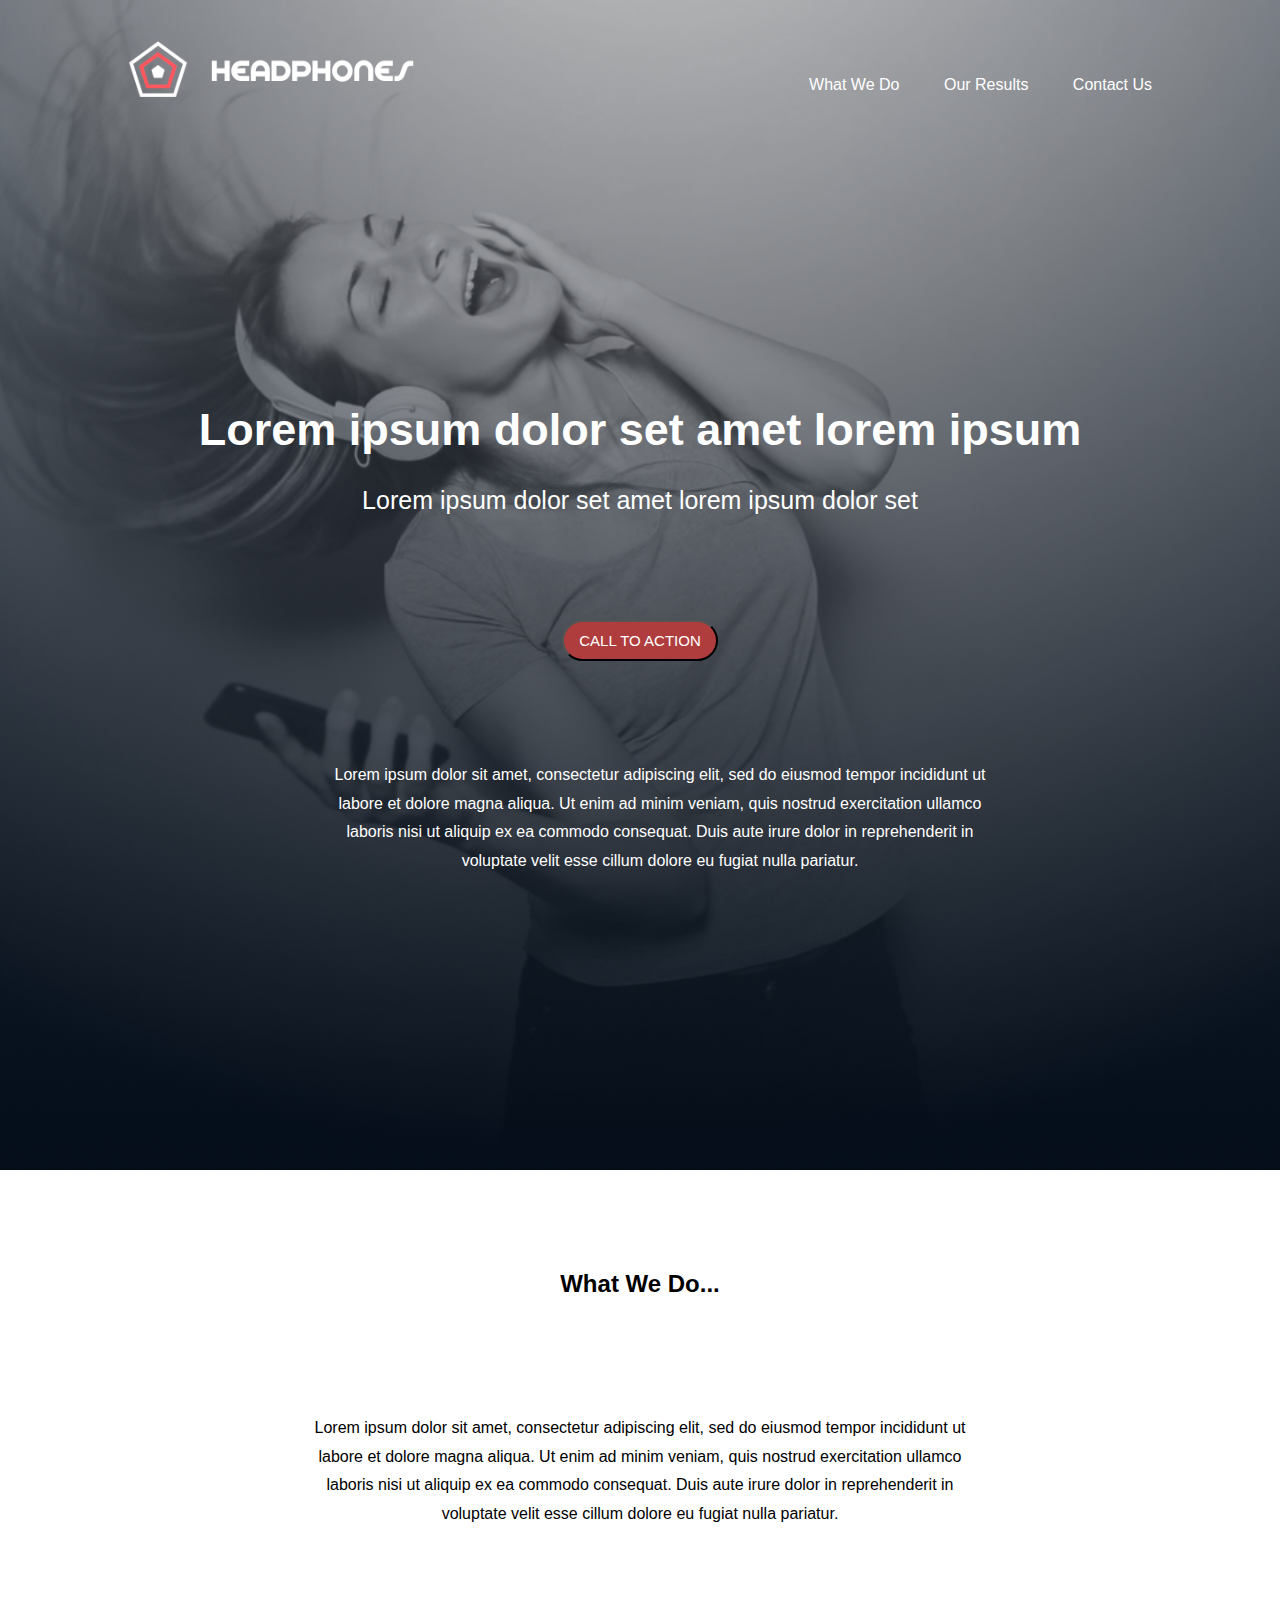
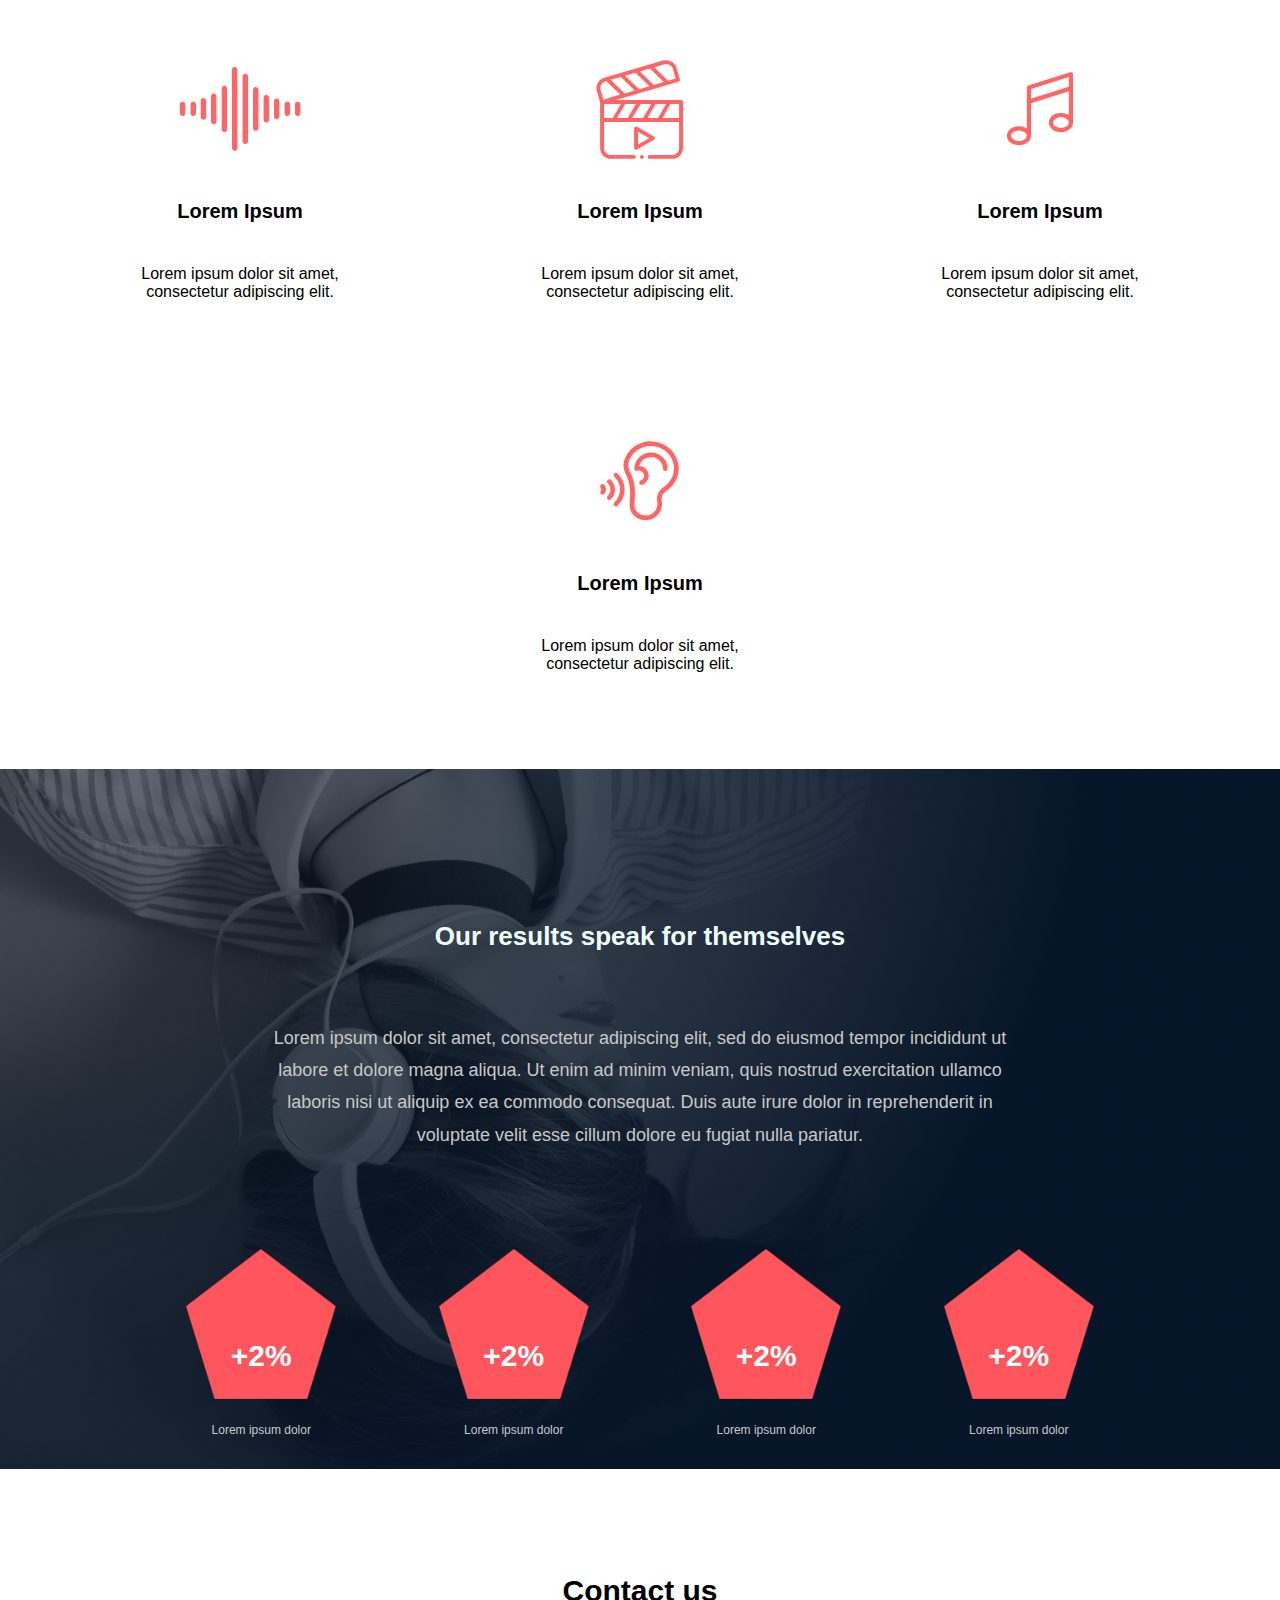
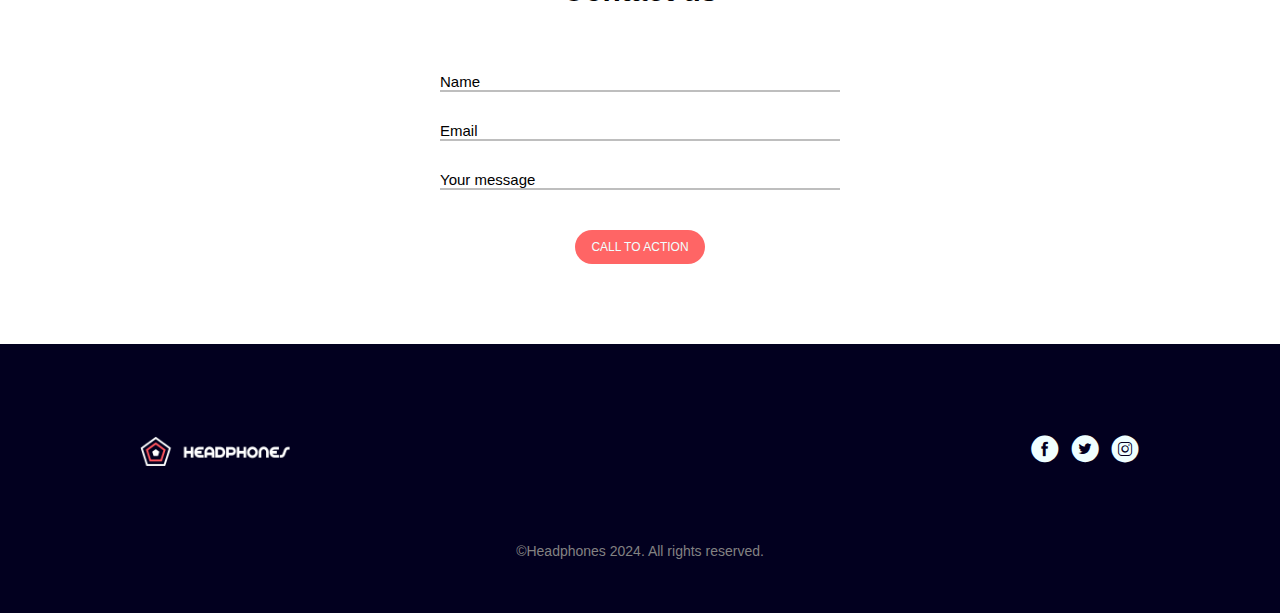
<file: headphones/5-index.html>
<!DOCTYPE html>
<html lang="en">
<head>
    <meta charset="UTF-8">
    <meta name="viewport" content="width=device-width, initial-scale=1.0">
    <title>Headphones</title>
    <link rel="stylesheet" href="reset.css">
    <link rel="stylesheet" href="5-styles.css">
    <link rel="index" href="1-index.html">
</head>
<body>
    <header class="hero">
        <div class="container">
            <div class="navbar">
                <img src="images/logo_headphones.png" alt="logo">
                <nav>
                    <ul>
                        <li><a href="#what we do" class="btn">What We Do</a></li>
                        <li><a href="#our results" class="btn">Our Results</a></li>
                        <li><a href="#contact us" class="btn">Contact Us</a></li>
                    </ul>
                </nav>
            </div>
            <div class="content">
                <h1>Lorem ipsum dolor set amet lorem ipsum</h1>
                <p>Lorem ipsum dolor set amet lorem ipsum dolor set</p>
                <button type="submit" class="submit">CALL TO ACTION</button>
                <ul>Lorem ipsum dolor sit amet, consectetur adipiscing elit, sed do eiusmod tempor incididunt ut<br>labore et dolore magna aliqua. Ut enim ad minim veniam, quis nostrud exercitation ullamco<br>laboris nisi ut aliquip ex ea commodo consequat. Duis aute irure dolor in reprehenderit in<br>voluptate velit esse cillum dolore eu fugiat nulla pariatur.</ul>
            </div>
        </div>
    </header>
    <main>
        <section class="what-section" id="what-we-do">
            <div class="what-div1">
                <h2>What We Do...</h2>
                <p>Lorem ipsum dolor sit amet, consectetur adipiscing elit, sed do eiusmod tempor incididunt ut<br>labore et dolore magna aliqua. Ut enim ad minim veniam, quis nostrud exercitation ullamco<br>laboris nisi ut aliquip ex ea commodo consequat. Duis aute irure dolor in reprehenderit in<br>voluptate velit esse cillum dolore eu fugiat nulla pariatur.</p>
            </div>
            <div class="what-div2">
                <div class="what-div2-content">
                    <span class="holberton_school-icon-ic_sound"></span>
                    <h2>Lorem Ipsum</h2>
                    <p>Lorem ipsum dolor sit amet,<br>consectetur adipiscing elit.</p>
                </div>
                <div class="what-div2-content">
                    <span class="holberton_school-icon-ic_video"></span>
                    <h2>Lorem Ipsum</h2>
                    <p>Lorem ipsum dolor sit amet,<br>consectetur adipiscing elit.</p>
                </div>
                <div class="what-div2-content">
                    <span class="holberton_school-icon-ic_music"></span>
                    <h2>Lorem Ipsum</h2>
                    <p>Lorem ipsum dolor sit amet,<br>consectetur adipiscing elit.</p>
                </div>
                <div class="what-div2-content">
                    <span class="holberton_school-icon-ic_hearing"></span>
                    <h2>Lorem Ipsum</h2>
                    <p>Lorem ipsum dolor sit amet,<br>consectetur adipiscing elit.</p>
                </div>
            </div>
        </section>
        <section class="our-results" id="our">
            <div class="our-head">
                <h2>Our results speak for themselves</h2>
                <p>Lorem ipsum dolor sit amet, consectetur adipiscing elit, sed do eiusmod tempor incididunt ut<br>labore et dolore magna aliqua. Ut enim ad minim veniam, quis nostrud exercitation ullamco<br>laboris nisi ut aliquip ex ea commodo consequat. Duis aute irure dolor in reprehenderit in<br>voluptate velit esse cillum dolore eu fugiat nulla pariatur.</p>
            </div>
            <div class="our-pentagone">
                <div class="pent-container">
                    <img src="images/pentagone.png" alt="pentagone" title="pentagone">
                    <div class="pent-content">
                        <h3>+2%</h3>
                        <p>Lorem ipsum dolor</p>
                    </div>
                </div>
                <div class="pent-container">
                    <img src="images/pentagone.png" alt="pentagone" title="pentagone">
                    <div class="pent-content">
                        <h3>+2%</h3>
                        <p>Lorem ipsum dolor</p>
                    </div>
                </div>
                <div class="pent-container">
                    <img src="images/pentagone.png" alt="pentagone" title="pentagone">
                    <div class="pent-content">
                        <h3>+2%</h3>
                        <p>Lorem ipsum dolor</p>
                    </div>
                </div>
                <div class="pent-container">
                    <img src="images/pentagone.png" alt="pentagone" title="pentagone">
                    <div class="pent-content">
                        <h3>+2%</h3>
                        <p>Lorem ipsum dolor</p>
                    </div>
                </div>
            </div>
        </section>
    </section>
    <section class="contact-section" id="us">
        <form action="">
            <h2>Contact us</h2>
            <div class="form-content">
                <div class="myInput">
                    <label for="fullName">Name</label>
                    <input type="text" name="fullName" id="fullName">
                </div>
                <div class="myInput">
                    <label for="mail">Email</label>
                    <input type="email" name="mail" id="mail">
                </div>
                <div class="myInput">
                    <label for="message">Your message</label>
                    <input type="text" name="message" id="message">
                </div>
            </div>
            <input type="button" value="CALL TO ACTION" id="form-btn">
        </form>
    </section>
    </main>
    <footer>
        <section class="footer-sec">
            <div class="footer-div">
                <img src="images/logo_headphones.png" alt="logo">
                <div class="footer-icon">
                    <a href="#" target="_blank"> <span class="holberton_school-icon-ic_facebook"></span></a>
                    <a href="#" target="_blank"><span class="holberton_school-icon-ic_twitter"></span></a>
                    <a href="#" target="_blank"> <span class="holberton_school-icon-ic_instagram"></span></a>
                </div>
            </div>
            <p>&copy;Headphones 2024. All rights reserved.</p>
        </section>
    </footer>
</body>
</html>
</file>
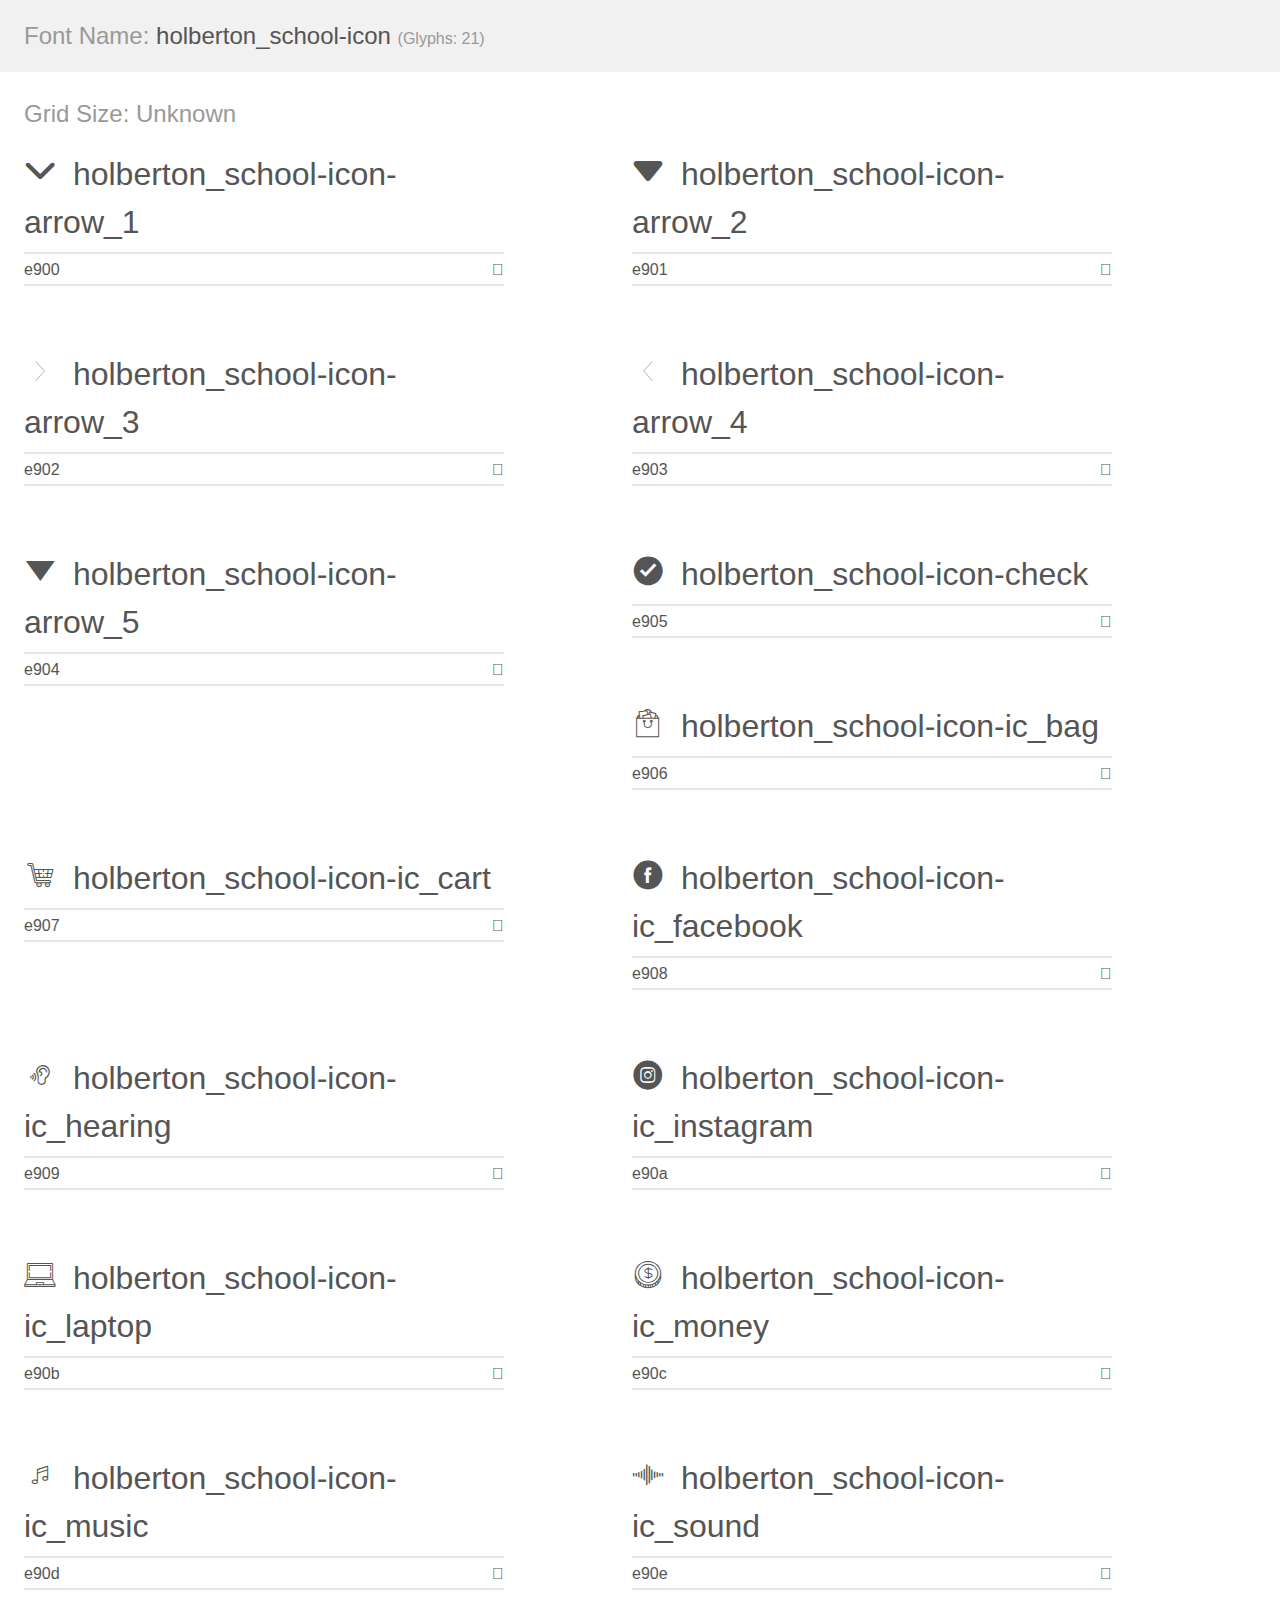
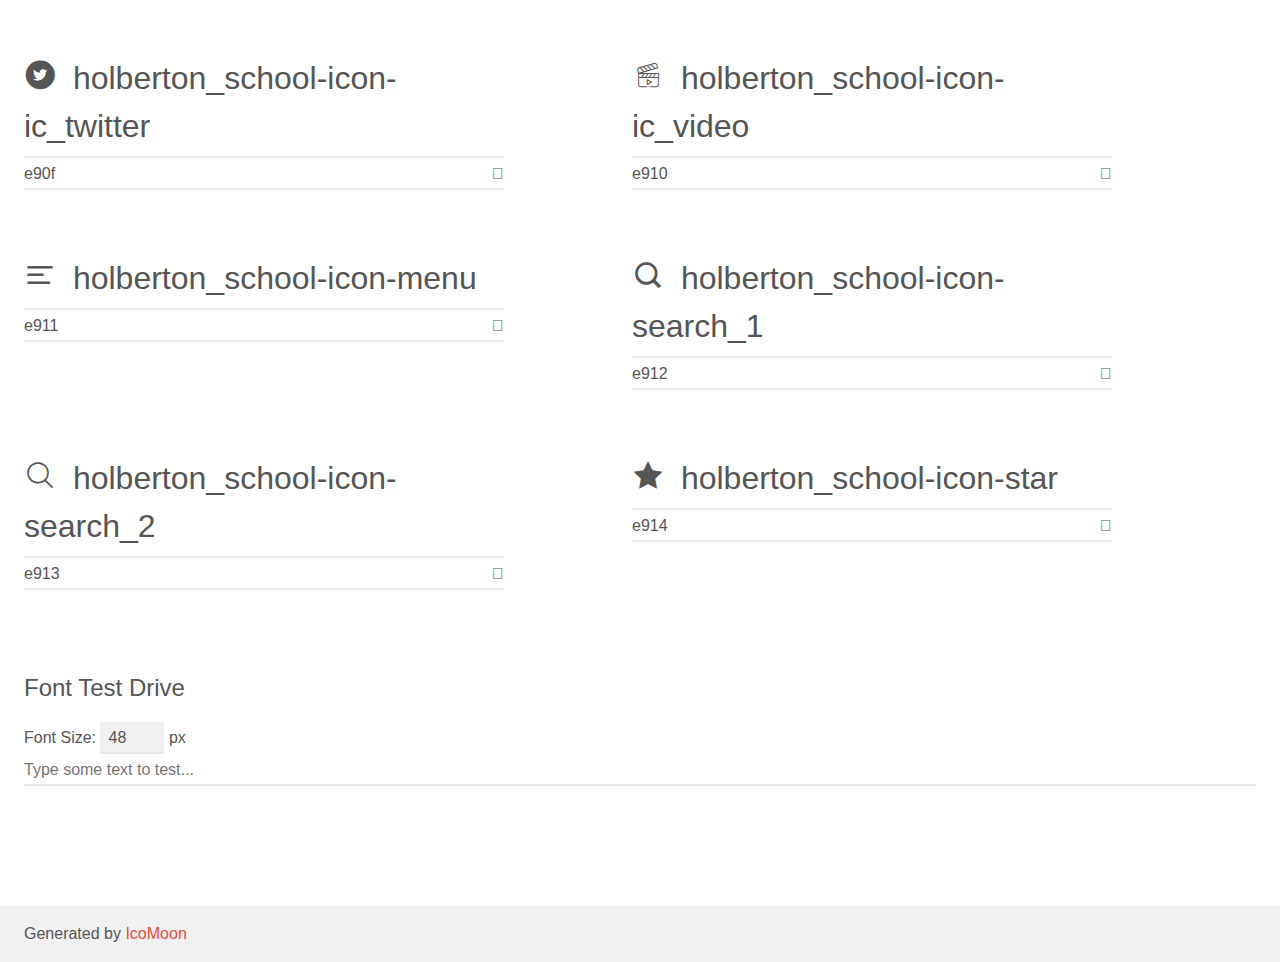
<file: headphones/holberton_school-icon/demo.html>
<!doctype html>
<html>
<head>
    <meta charset="utf-8">
    <title>IcoMoon Demo</title>
    <meta name="description" content="An Icon Font Generated By IcoMoon.io">
    <meta name="viewport" content="width=device-width, initial-scale=1">
    <link rel="stylesheet" href="demo-files/demo.css">
    <link rel="stylesheet" href="style.css"></head>
<body>
    <div class="bgc1 clearfix">
        <h1 class="mhmm mvm"><span class="fgc1">Font Name:</span> holberton_school-icon <small class="fgc1">(Glyphs:&nbsp;21)</small></h1>
    </div>
    <div class="clearfix mhl ptl">
        <h1 class="mvm mtn fgc1">Grid Size: Unknown</h1>
        <div class="glyph fs1">
            <div class="clearfix bshadow0 pbs">
                <span class="holberton_school-icon-arrow_1"></span>
                <span class="mls"> holberton_school-icon-arrow_1</span>
            </div>
            <fieldset class="fs0 size1of1 clearfix hidden-false">
                <input type="text" readonly value="e900" class="unit size1of2" />
                <input type="text" maxlength="1" readonly value="&#xe900;" class="unitRight size1of2 talign-right" />
            </fieldset>
            <div class="fs0 bshadow0 clearfix hidden-true">
                <span class="unit pvs fgc1">liga: </span>
                <input type="text" readonly value="" class="liga unitRight" />
            </div>
        </div>
        <div class="glyph fs1">
            <div class="clearfix bshadow0 pbs">
                <span class="holberton_school-icon-arrow_2"></span>
                <span class="mls"> holberton_school-icon-arrow_2</span>
            </div>
            <fieldset class="fs0 size1of1 clearfix hidden-false">
                <input type="text" readonly value="e901" class="unit size1of2" />
                <input type="text" maxlength="1" readonly value="&#xe901;" class="unitRight size1of2 talign-right" />
            </fieldset>
            <div class="fs0 bshadow0 clearfix hidden-true">
                <span class="unit pvs fgc1">liga: </span>
                <input type="text" readonly value="" class="liga unitRight" />
            </div>
        </div>
        <div class="glyph fs1">
            <div class="clearfix bshadow0 pbs">
                <span class="holberton_school-icon-arrow_3"></span>
                <span class="mls"> holberton_school-icon-arrow_3</span>
            </div>
            <fieldset class="fs0 size1of1 clearfix hidden-false">
                <input type="text" readonly value="e902" class="unit size1of2" />
                <input type="text" maxlength="1" readonly value="&#xe902;" class="unitRight size1of2 talign-right" />
            </fieldset>
            <div class="fs0 bshadow0 clearfix hidden-true">
                <span class="unit pvs fgc1">liga: </span>
                <input type="text" readonly value="" class="liga unitRight" />
            </div>
        </div>
        <div class="glyph fs1">
            <div class="clearfix bshadow0 pbs">
                <span class="holberton_school-icon-arrow_4"></span>
                <span class="mls"> holberton_school-icon-arrow_4</span>
            </div>
            <fieldset class="fs0 size1of1 clearfix hidden-false">
                <input type="text" readonly value="e903" class="unit size1of2" />
                <input type="text" maxlength="1" readonly value="&#xe903;" class="unitRight size1of2 talign-right" />
            </fieldset>
            <div class="fs0 bshadow0 clearfix hidden-true">
                <span class="unit pvs fgc1">liga: </span>
                <input type="text" readonly value="" class="liga unitRight" />
            </div>
        </div>
        <div class="glyph fs1">
            <div class="clearfix bshadow0 pbs">
                <span class="holberton_school-icon-arrow_5"></span>
                <span class="mls"> holberton_school-icon-arrow_5</span>
            </div>
            <fieldset class="fs0 size1of1 clearfix hidden-false">
                <input type="text" readonly value="e904" class="unit size1of2" />
                <input type="text" maxlength="1" readonly value="&#xe904;" class="unitRight size1of2 talign-right" />
            </fieldset>
            <div class="fs0 bshadow0 clearfix hidden-true">
                <span class="unit pvs fgc1">liga: </span>
                <input type="text" readonly value="" class="liga unitRight" />
            </div>
        </div>
        <div class="glyph fs1">
            <div class="clearfix bshadow0 pbs">
                <span class="holberton_school-icon-check"></span>
                <span class="mls"> holberton_school-icon-check</span>
            </div>
            <fieldset class="fs0 size1of1 clearfix hidden-false">
                <input type="text" readonly value="e905" class="unit size1of2" />
                <input type="text" maxlength="1" readonly value="&#xe905;" class="unitRight size1of2 talign-right" />
            </fieldset>
            <div class="fs0 bshadow0 clearfix hidden-true">
                <span class="unit pvs fgc1">liga: </span>
                <input type="text" readonly value="" class="liga unitRight" />
            </div>
        </div>
        <div class="glyph fs1">
            <div class="clearfix bshadow0 pbs">
                <span class="holberton_school-icon-ic_bag"></span>
                <span class="mls"> holberton_school-icon-ic_bag</span>
            </div>
            <fieldset class="fs0 size1of1 clearfix hidden-false">
                <input type="text" readonly value="e906" class="unit size1of2" />
                <input type="text" maxlength="1" readonly value="&#xe906;" class="unitRight size1of2 talign-right" />
            </fieldset>
            <div class="fs0 bshadow0 clearfix hidden-true">
                <span class="unit pvs fgc1">liga: </span>
                <input type="text" readonly value="" class="liga unitRight" />
            </div>
        </div>
        <div class="glyph fs1">
            <div class="clearfix bshadow0 pbs">
                <span class="holberton_school-icon-ic_cart"></span>
                <span class="mls"> holberton_school-icon-ic_cart</span>
            </div>
            <fieldset class="fs0 size1of1 clearfix hidden-false">
                <input type="text" readonly value="e907" class="unit size1of2" />
                <input type="text" maxlength="1" readonly value="&#xe907;" class="unitRight size1of2 talign-right" />
            </fieldset>
            <div class="fs0 bshadow0 clearfix hidden-true">
                <span class="unit pvs fgc1">liga: </span>
                <input type="text" readonly value="" class="liga unitRight" />
            </div>
        </div>
        <div class="glyph fs1">
            <div class="clearfix bshadow0 pbs">
                <span class="holberton_school-icon-ic_facebook"></span>
                <span class="mls"> holberton_school-icon-ic_facebook</span>
            </div>
            <fieldset class="fs0 size1of1 clearfix hidden-false">
                <input type="text" readonly value="e908" class="unit size1of2" />
                <input type="text" maxlength="1" readonly value="&#xe908;" class="unitRight size1of2 talign-right" />
            </fieldset>
            <div class="fs0 bshadow0 clearfix hidden-true">
                <span class="unit pvs fgc1">liga: </span>
                <input type="text" readonly value="" class="liga unitRight" />
            </div>
        </div>
        <div class="glyph fs1">
            <div class="clearfix bshadow0 pbs">
                <span class="holberton_school-icon-ic_hearing"></span>
                <span class="mls"> holberton_school-icon-ic_hearing</span>
            </div>
            <fieldset class="fs0 size1of1 clearfix hidden-false">
                <input type="text" readonly value="e909" class="unit size1of2" />
                <input type="text" maxlength="1" readonly value="&#xe909;" class="unitRight size1of2 talign-right" />
            </fieldset>
            <div class="fs0 bshadow0 clearfix hidden-true">
                <span class="unit pvs fgc1">liga: </span>
                <input type="text" readonly value="" class="liga unitRight" />
            </div>
        </div>
        <div class="glyph fs1">
            <div class="clearfix bshadow0 pbs">
                <span class="holberton_school-icon-ic_instagram"></span>
                <span class="mls"> holberton_school-icon-ic_instagram</span>
            </div>
            <fieldset class="fs0 size1of1 clearfix hidden-false">
                <input type="text" readonly value="e90a" class="unit size1of2" />
                <input type="text" maxlength="1" readonly value="&#xe90a;" class="unitRight size1of2 talign-right" />
            </fieldset>
            <div class="fs0 bshadow0 clearfix hidden-true">
                <span class="unit pvs fgc1">liga: </span>
                <input type="text" readonly value="" class="liga unitRight" />
            </div>
        </div>
        <div class="glyph fs1">
            <div class="clearfix bshadow0 pbs">
                <span class="holberton_school-icon-ic_laptop"></span>
                <span class="mls"> holberton_school-icon-ic_laptop</span>
            </div>
            <fieldset class="fs0 size1of1 clearfix hidden-false">
                <input type="text" readonly value="e90b" class="unit size1of2" />
                <input type="text" maxlength="1" readonly value="&#xe90b;" class="unitRight size1of2 talign-right" />
            </fieldset>
            <div class="fs0 bshadow0 clearfix hidden-true">
                <span class="unit pvs fgc1">liga: </span>
                <input type="text" readonly value="" class="liga unitRight" />
            </div>
        </div>
        <div class="glyph fs1">
            <div class="clearfix bshadow0 pbs">
                <span class="holberton_school-icon-ic_money"></span>
                <span class="mls"> holberton_school-icon-ic_money</span>
            </div>
            <fieldset class="fs0 size1of1 clearfix hidden-false">
                <input type="text" readonly value="e90c" class="unit size1of2" />
                <input type="text" maxlength="1" readonly value="&#xe90c;" class="unitRight size1of2 talign-right" />
            </fieldset>
            <div class="fs0 bshadow0 clearfix hidden-true">
                <span class="unit pvs fgc1">liga: </span>
                <input type="text" readonly value="" class="liga unitRight" />
            </div>
        </div>
        <div class="glyph fs1">
            <div class="clearfix bshadow0 pbs">
                <span class="holberton_school-icon-ic_music"></span>
                <span class="mls"> holberton_school-icon-ic_music</span>
            </div>
            <fieldset class="fs0 size1of1 clearfix hidden-false">
                <input type="text" readonly value="e90d" class="unit size1of2" />
                <input type="text" maxlength="1" readonly value="&#xe90d;" class="unitRight size1of2 talign-right" />
            </fieldset>
            <div class="fs0 bshadow0 clearfix hidden-true">
                <span class="unit pvs fgc1">liga: </span>
                <input type="text" readonly value="" class="liga unitRight" />
            </div>
        </div>
        <div class="glyph fs1">
            <div class="clearfix bshadow0 pbs">
                <span class="holberton_school-icon-ic_sound"></span>
                <span class="mls"> holberton_school-icon-ic_sound</span>
            </div>
            <fieldset class="fs0 size1of1 clearfix hidden-false">
                <input type="text" readonly value="e90e" class="unit size1of2" />
                <input type="text" maxlength="1" readonly value="&#xe90e;" class="unitRight size1of2 talign-right" />
            </fieldset>
            <div class="fs0 bshadow0 clearfix hidden-true">
                <span class="unit pvs fgc1">liga: </span>
                <input type="text" readonly value="" class="liga unitRight" />
            </div>
        </div>
        <div class="glyph fs1">
            <div class="clearfix bshadow0 pbs">
                <span class="holberton_school-icon-ic_twitter"></span>
                <span class="mls"> holberton_school-icon-ic_twitter</span>
            </div>
            <fieldset class="fs0 size1of1 clearfix hidden-false">
                <input type="text" readonly value="e90f" class="unit size1of2" />
                <input type="text" maxlength="1" readonly value="&#xe90f;" class="unitRight size1of2 talign-right" />
            </fieldset>
            <div class="fs0 bshadow0 clearfix hidden-true">
                <span class="unit pvs fgc1">liga: </span>
                <input type="text" readonly value="" class="liga unitRight" />
            </div>
        </div>
        <div class="glyph fs1">
            <div class="clearfix bshadow0 pbs">
                <span class="holberton_school-icon-ic_video"></span>
                <span class="mls"> holberton_school-icon-ic_video</span>
            </div>
            <fieldset class="fs0 size1of1 clearfix hidden-false">
                <input type="text" readonly value="e910" class="unit size1of2" />
                <input type="text" maxlength="1" readonly value="&#xe910;" class="unitRight size1of2 talign-right" />
            </fieldset>
            <div class="fs0 bshadow0 clearfix hidden-true">
                <span class="unit pvs fgc1">liga: </span>
                <input type="text" readonly value="" class="liga unitRight" />
            </div>
        </div>
        <div class="glyph fs1">
            <div class="clearfix bshadow0 pbs">
                <span class="holberton_school-icon-menu"></span>
                <span class="mls"> holberton_school-icon-menu</span>
            </div>
            <fieldset class="fs0 size1of1 clearfix hidden-false">
                <input type="text" readonly value="e911" class="unit size1of2" />
                <input type="text" maxlength="1" readonly value="&#xe911;" class="unitRight size1of2 talign-right" />
            </fieldset>
            <div class="fs0 bshadow0 clearfix hidden-true">
                <span class="unit pvs fgc1">liga: </span>
                <input type="text" readonly value="" class="liga unitRight" />
            </div>
        </div>
        <div class="glyph fs1">
            <div class="clearfix bshadow0 pbs">
                <span class="holberton_school-icon-search_1"></span>
                <span class="mls"> holberton_school-icon-search_1</span>
            </div>
            <fieldset class="fs0 size1of1 clearfix hidden-false">
                <input type="text" readonly value="e912" class="unit size1of2" />
                <input type="text" maxlength="1" readonly value="&#xe912;" class="unitRight size1of2 talign-right" />
            </fieldset>
            <div class="fs0 bshadow0 clearfix hidden-true">
                <span class="unit pvs fgc1">liga: </span>
                <input type="text" readonly value="" class="liga unitRight" />
            </div>
        </div>
        <div class="glyph fs1">
            <div class="clearfix bshadow0 pbs">
                <span class="holberton_school-icon-search_2"></span>
                <span class="mls"> holberton_school-icon-search_2</span>
            </div>
            <fieldset class="fs0 size1of1 clearfix hidden-false">
                <input type="text" readonly value="e913" class="unit size1of2" />
                <input type="text" maxlength="1" readonly value="&#xe913;" class="unitRight size1of2 talign-right" />
            </fieldset>
            <div class="fs0 bshadow0 clearfix hidden-true">
                <span class="unit pvs fgc1">liga: </span>
                <input type="text" readonly value="" class="liga unitRight" />
            </div>
        </div>
        <div class="glyph fs1">
            <div class="clearfix bshadow0 pbs">
                <span class="holberton_school-icon-star"></span>
                <span class="mls"> holberton_school-icon-star</span>
            </div>
            <fieldset class="fs0 size1of1 clearfix hidden-false">
                <input type="text" readonly value="e914" class="unit size1of2" />
                <input type="text" maxlength="1" readonly value="&#xe914;" class="unitRight size1of2 talign-right" />
            </fieldset>
            <div class="fs0 bshadow0 clearfix hidden-true">
                <span class="unit pvs fgc1">liga: </span>
                <input type="text" readonly value="" class="liga unitRight" />
            </div>
        </div>
    </div>

    <!--[if gt IE 8]><!-->
    <div class="mhl clearfix mbl">
        <h1>Font Test Drive</h1>
        <label>
            Font Size: <input id="fontSize" type="number" class="textbox0 mbm"
            min="8" value="48" />
            px
        </label>
        <input id="testText" type="text" class="phl size1of1 mvl"
        placeholder="Type some text to test..." value=""/>
        <div id="testDrive" class="holberton_school-icon-" style="font-family: holberton_school-icon">&nbsp;
        </div>
    </div>
    <!--<![endif]-->
    <div class="bgc1 clearfix">
        <p class="mhl">Generated by <a href="https://icomoon.io/app">IcoMoon</a></p>
    </div>

    <script src="demo-files/demo.js"></script>
</body>
</html>
</file>
<file: css_basic/styles.css>
body {
    display: flex;
    flex-direction: column;
    min-height: 100vh;
    background-color: #f0f0f0; /* Light gray background for the entire page */
    color: #333; /* Dark text color for better readability */
  }
  
  header, footer {
    background-color: #4CAF50; /* Green background for header and footer */
    color: white; /* White text color */
    padding: 10px;
    text-align: center;
  }

  header .logo {
    font-size: 24px; /* Larger font size for the logo */
    margin-right: 10px; /* Space between the logo and the header content */
  }

  main {
    display: flex;
    flex-direction: row;
    flex: auto;
    background-color: #fff; /* White background for the main content area */
}

article, aside {
  padding: 20px;
  border: 1px solid #ccc;
  margin: 5px;
  background-color: #fff; /* White background for articles and aside */
}

  article {
    flex: 2;
    overflow-y: auto;
  }

  aside {
    flex: 1;
    overflow-y: auto;
  }

  header, footer {
      background-color: #4CAF50; /* Green background for header and footer */
      color: black; /* White text color */
      padding: 10px;
      text-align: center;
    }

  article, aside {
    padding: 10px;
    border: 1px solid #ccc;
    margin: 5px;
  }
  
  .works_on_smartphone {
    flex-direction: column;
  }
  
  .works_on_smartphone main {
    flex-direction: column;
  }
  
  .works_on_smartphone article,
  .works_on_smartphone aside {
    flex: none;
    width: 100%;
  }

  main {
    flex: auto;
  }

  article h1 {
    color: #4CAF50; /* Green color for headings */
  }
  
  article p {
    line-height: 1.6; /* Improved readability */
  }
  
  article a {
    color: #009688; /* Teal color for links */
    text-decoration: none;
  }
  
  article a:hover {
    text-decoration: underline;
  }
  
  /* Additional custom styles */
  
  body, main, article, aside {
    border-radius: 5px; /* Rounded corners */
    box-shadow: 0 0 10px rgba(0, 0, 0, 0.1); /* Light shadow effect */
  }
</file>
<file: headphones/styles.css>
@font-face {
    font-family: 'myFont';
    src: url('fonts/source-sans-pro/SourceSansPro-Regular.otf');
}

@font-face {
    font-family: 'holberton_school-icon';
    src: url('fonts/holberton_school-icon.eot?sq4eq4');
    src: url('fonts/holberton_school-icon.eot?sq4eq4#iefix') format('embedded-opentype'),
         url('fonts/holberton_school-icon.ttf?sq4eq4') format('truetype'),
         url('fonts/holberton_school-icon.woff?sq4eq4') format('woff'),
         url('fonts/holberton_school-icon.svg?sq4eq4#holberton_school-icon') format('svg');
    font-weight: normal;
    font-style: normal;
    font-display: block;
}

body {
    margin: 0;
    padding: 0;
    font-family: 'source-sans-pro', sans-serif;
}

[class^="holberton_school-icon-"],
[class*=" holberton_school-icon-"] {
    font-family: 'holberton_school-icon' !important;
    speak-as: none;
    font-style: normal;
    font-weight: normal;
    font-variant: normal;
    text-transform: none;
    line-height: 1;
    -webkit-font-smoothing: antialiased;
    -moz-osx-font-smoothing: grayscale;
}

.holberton_school-icon-ic_sound:before {
    content: "\e90e";
}

.holberton_school-icon-ic_video:before {
    content: "\e910";
}

.holberton_school-icon-ic_music:before {
    content: "\e90d";
}

.holberton_school-icon-ic_hearing:before {
    content: "\e909";
}

body {
    margin: 0;
    padding: 0;
    font-family: 'source-sans-pro', sans-serif;
}

.container{
    width: 100%;
    height: 150vh;
    background-image: linear-gradient(rgba(255, 255, 255, 0.137),rgba(0, 0, 0, 0.384)), url(images/headphones_hero_1.jpg);
    background-position: center;
    background-size: cover;
    padding-left: 10%;
    padding-right: 10%;
    padding-top: 40px;
    box-sizing: border-box;
}
.navbar{
    height: 3%;
    display: flex;
    align-items: centre;
}
.logo{
    margin-top: 20px;
    width: 30px;
    cursor: pointer;
}
nav{
    flex: 1;
    text-align: right;
}

nav ul li{
    list-style: none;
    display: inline-block;
    margin-left: 40px;
}
nav ul li a{
    text-decoration: none;
    color: white;
    font: 10px;
    transition: color 0.3s;
}

nav ul li a:hover{
    color: #af3d3d;
}

    .content{
        margin-top: 40%;
        color: #fff;
        max-width: 100%;
        text-align: center;
    }
    
    .content h1{
        font-size: 45px;
    }
    
    .content p{
        font-size: 25px;
        margin-top: 15px;
        display: center;
    }
    
    .content button{
        color: #fff;
        font-size: 25px;
    }
    .content button{
        margin-top: 40px;
        display: center;
        align-items: center;
        background: #af3d3d;
        border-radius: 40px;
        padding: 15px 40px;
        margin-top: 80px;
        box-shadow: #000;
        box-shadow: 0ch;
    }
    
    .content ul{
        margin-top: 100px;
        font-size: medium;
        display: center;
        line-height: 1.8;
    }
.barIcon,
.closeIcon {
    display: none;
}

.section1 {
    text-align: center;
    padding: 20px;
}

.section1 h1 {
    font-size: 2rem;
    margin-bottom: 10px;
}

.section1 p {
    font-size: 1rem;
    margin-bottom: 20px;
}

.btn {
    padding: 10px 20px;
    background-color: #333;
    color: white;
    border: none;
    cursor: pointer;
}

.btn:hover {
    background-color: #555;
}

.what-section {
    display: flex;
    flex-direction: column;
    gap: 40px;
    background-color: #fff;
    padding: 40px 20px;
    text-align: center;
}

.what-div1 {
    display: flex;
    flex-direction: column;
    gap: 20px;
}

.what-div1 h2 {
    font-size: 1.5rem;
}

.what-div1 p {
    font-size: 1rem;
}

.what-div2 {
    display: flex;
    flex-direction: row;
    flex-wrap: wrap;
    justify-content: center;
    gap: 20px;
}

.what-div2-content {
    display: flex;
    flex-direction: column;
    gap: 10px;
    width: calc(50% - 20px);
    max-width: 200px;
}

.what-div2-content span {
    font-size: 2.5rem;
    color: rgba(255, 101, 101, 1);
}

.what-div2-content h2 {
    font-size: 1.25rem;
}

.what-div2-content p {
    font-size: 1rem;
}

@media (max-width: 768px) {
    nav ul {
        flex-direction: column;
        gap: 10px;
    }

    .barIcon {
        display: flex;
        font-size: 24px;
    }

    #checkbar:checked + .barIcon {
        display: none;
    }

    #checkbar:checked ~ .check-nav {
        display: flex;
        flex-direction: column;
        gap: 10px;
    }

    #checkbar:checked ~ .closeIcon {
        display: flex;
        font-size: 24px;
    }

    .what-div2-content {
        width: calc(100% - 20px);
    }
}

@media (max-width: 480px) {
    header {
        height: auto;
        padding: 20px 10px;
    }

    nav img {
        width: 80px;
    }

    .section1 h1 {
        font-size: 1.5rem;
    }

    .section1 p {
        font-size: 0.875rem;
    }

    .btn {
        padding: 8px 16px;
    }

    .what-section {
        padding: 20px 10px;
    }

    .what-div1 h2 {
        font-size: 1.25rem;
    }

    .what-div1 p {
        font-size: 0.875rem;
    }

    .what-div2-content {
        width: 100%;
        max-width: 300px;
    }

    .what-div2-content span {
        font-size: 2rem;
    }

    .what-div2-content h2 {
        font-size: 1rem;
    }

    .what-div2-content p {
        font-size: 0.875rem;
    }
}
</file>
<file: headphones/1-styles.css>
/* General styles */
@font-face {
    font-family: 'Source Sans Pro';
    src: url('fonts/source-sans-pro/SourceSansPro-Regular.otf') format('truetype');
}

@font-face {
    font-family: 'spin Cycle OT';
    src: url('fonts/Spin-Cycle-OT/spincycle_ot.otf') format('truetype');
}

@font-face {
    font-family: 'holberton_school-icon';
    src: url('fonts/holberton_school-icon.eot?sq4eq4');
    src: url('fonts/holberton_school-icon.eot?sq4eq4#iefix') format('embedded-opentype'),
         url('fonts/holberton_school-icon.ttf?sq4eq4') format('truetype'),
         url('fonts/holberton_school-icon.woff?sq4eq4') format('woff'),
         url('fonts/holberton_school-icon.svg?sq4eq4#holberton_school-icon') format('svg');
    font-weight: normal;
    font-style: normal;
    font-display: block;
}

body {
    margin: 0;
    padding: 0;
    font-family: 'source-sans-pro', sans-serif;
}

[class^="holberton_school-icon-"],
[class*=" holberton_school-icon-"] {
    font-family: 'holberton_school-icon' !important;
    speak-as: none;
    font-style: normal;
    font-weight: normal;
    font-variant: normal;
    text-transform: none;
    line-height: 1;
    -webkit-font-smoothing: antialiased;
    -moz-osx-font-smoothing: grayscale;
}

.holberton_school-icon-ic_sound:before {
    content: "\e90e";
}

.holberton_school-icon-ic_video:before {
    content: "\e910";
}

.holberton_school-icon-ic_music:before {
    content: "\e90d";
}

.holberton_school-icon-ic_hearing:before {
    content: "\e909";
}

.holberton_school-icon-ic_facebook:before {
    content: "\e908";
}

.holberton_school-icon-ic_instagram:before {
    content: "\e90a";
}

.holberton_school-icon-ic_twitter:before {
    content: "\e90f";
}


body {
    margin: 0;
    padding: 0;
    font-family: 'source-sans-pro', sans-serif;
}

.container{
    width: 100%;
    height: 130vh;
    background-image: linear-gradient(rgba(255, 255, 255, 0.137),rgba(0, 0, 0, 0.384)), url(images/headphones_hero_1.jpg);
    background-position: center;
    background-size: cover;
    padding-left: 10%;
    padding-right: 10%;
    padding-top: 40px;
    box-sizing: border-box;
}

.navbar{
    height: 5%;
    display: flex;
    align-items: centre;
}

.logo{
    margin-top: 20px;
    width: 30px;
    cursor: pointer;
}

nav{
    margin-top: 20px;
    flex: 1;
    text-align: right;
}

nav ul li{
    list-style: none;
    display: inline-block;
    margin-left: 40px;
}

.content .submit{
    list-style: none;
    butt.our-results {
    display: flex;
    flex-direction: column;
    gap: 80px;
    padding: 130px 0 70px 0;
    background-image: url("images/headphones_hero_2.jpg");
    background-repeat: no-repeat;
    background-position: center;
    background-size: cover;
}

.pent-content>h3 {
    color: rgb(240, 255, 255);
}

.our-head>h2 {
    font-size: 26px;
}

.our-head>p {
    font-size: 18px;
}

.pent-content>h3 {
    font-size: 30px;
}

.pent-content>p {
    font-size: 12px;
}

.our-head>p,
.pent-content>p {
    color: rgb(200, 200, 200);
}

.our-head {
    display: flex;
    flex-direction: column;
    gap: 30px;
    text-align: center;
}

.our-head,
.our-pentagone {
    margin: 0 auto 0 auto;
}

.pent-container {
    position: relative;
    width: 150px;
    height: 150px;
    margin: 0 auto 0 auto;
}

.pent-container>img {
    width: 150px;
    height: 150px;
}

.pent-content {
    position: absolute;
    top: 40%;
    right: 0;
    left: 0;
    display: flex;
    flex-direction: column;
    gap: 5px;
    text-align: center;
}

/* Extra small devices (phones, 480px and down) */
@media only screen and (max-width: 480px) {

    .our-head,
    .our-pentagone {
        width: 80%;
    }

    .our-pentagone {
        display: flex;
        flex-direction: column;
        gap: 50px;
    }

    .our-head>h2 {
        max-width: 240px;
        margin: 0 auto 0 auto;
    }
}

/* Medium devices (landscape tablets, 480px and up) */
@media only screen and (min-width: 480px) {
    .our-head {
        width: 100%;
        max-width: 600px;
    }

    .our-pentagone {
        display: grid;
        grid-template-columns: auto auto;
        justify-content: space-between;
        gap: 50px;
        width: 90%;
        max-width: 400px;
    }
}

/* Large devices (laptops/desktops, 768px and up) */
@media only screen and (min-width: 768px) {
    .our-head {
        width: 1000px;
    }

    .our-pentagone {
        max-width: 1000px;
        display: flex;
        flex-direction: row;
        justify-content: space-between;
        gap: 10px;
    }

}
}
nav ul li a{
    text-decoration: none;
    color: white;
    font: 10px;
    transition: color 0.3s;
}

nav ul li a:hover{
    color: #af3d3d;
}

.content{
    margin-top: 30%;
    color: #fff;
    max-width: 100%;
    text-align: center;
}

.content h1{
    font-size: 45px;
}

.content p{
    font-size: 25px;
    margin-top: 15px;
    display: center;
}

.content button{
    color: #fff;
    font-size: 15px;
}
.content button{
    margin-top: 80px;
    display: center;
    align-items: center;
    background: #af3d3d;
    border-radius: 40px;
    padding: 10px 15px;
    box-shadow: #000;
    box-shadow: 0ch;
}

.content ul{
    margin-top: 100px;
    font-size: medium;
    display: center;
    line-height: 1.8;
}

.barIcon,
.closeIcon {
    display: none;
}

.section1 {
    text-align: center;
    padding: 20px;
}

.section1 h1 {
    font-size: 2rem;
    margin-bottom: 10px;
}

.section1 p {
    font-size: 1rem;
    margin-bottom: 20px;
}


.what-section {
    display: flex;
    flex-direction: column;
    gap: 40px;
    background-color: #fff;
    padding: 40px 20px;
    text-align: center;
}

.what-div1 {
    display: flex;
    flex-direction: column;
    gap: 20px;
}

.what-div1 h2 {
    font-size: 1.5rem;
    padding: 40px;
}

.what-div1 p {
    font-size: 1rem;
    line-height: 1.8;
    padding: 20px;
}

.what-div2 {
    display: flex;
    flex-direction: row;
    flex-wrap: wrap;
    justify-content: center;
    gap: 20px;
}

.what-div2-content {
    padding: 40px;
    display: flex;
    flex-direction: column;
    gap: 10px;
    width: calc(50% - 20px);
    max-width: 300px;
}

.what-div2-content span {
    font-size: 8rem;
    color: rgba(255, 101, 101, 1);
}

.what-div2-content h2 {
    font-size: 1.25rem;
}

.what-div2-content p {
    font-size: 1rem;
}

@media (max-width: 768px) {
    nav ul {
        flex-direction: column;
        gap: 10px;
    }

    .barIcon {
        display: flex;
        font-size: 24px;
    }

    #checkbar:checked + .barIcon {
        display: none;
    }

    #checkbar:checked ~ .check-nav {
        display: flex;
        flex-direction: column;
        gap: 10px;
    }

    #checkbar:checked ~ .closeIcon {
        display: flex;
        font-size: 24px;
    }

    .what-div2-content {
        width: calc(100% - 20px);
    }
}

@media (max-width: 480px) {
    header {
        height: auto;
        padding: 20px 10px;
    }

    nav img {
        width: 80px;
    }

    .section1 h1 {
        font-size: 1.5rem;
    }

    .section1 p {
        font-size: 0.875rem;
    }

    .btn {
        padding: 8px 16px;
    }

    .what-section {
        padding: 20px 10px;
    }

    .what-div1 h2 {
        font-size: 2rem;
    }

    .what-div1 p {
        font-size: 0.875rem;
        line-height: 1.8;
    }

    .what-div2-content {
        width: 100%;
        max-width: 300px;
    }

    .what-div2-content span {
        font-size: 2rem;
    }

    .what-div2-content h2 {
        font-size: 1rem;
    }

    .what-div2-content p {
        font-size: 0.875rem;
    }
}
.our-results {
    display: flex;
    flex-direction: column;
    gap: 80px;
    padding: 130px 0 70px 0;
    background-image: url("images/headphones_hero_2.jpg");
    background-repeat: no-repeat;
    background-position: center;
    background-size: cover;
}

.our-head>h2,
.pent-content>h3 {
    color: rgb(240, 255, 255);
}


.our-head>h2 {
    font-size: 26px;
}

.our-head>p {
    font-size: 18px;
    width: 100%;
}

.pent-content>h3 {
    font-size: 30px;
}

.pent-content>p {
    font-size: 12px;
}

.our-head>p,
.pent-content>p {
    color: rgb(200, 200, 200);
    line-height: 1.8;
}

.our-head {
    display: flex;
    flex-direction: column;
    gap: 30px;
    text-align: center;
}

.our-head,
.our-pentagone {
    margin: 0 auto 0 auto;
}

.pent-container {
    position: relative;
    width: 150px;
    height: 150px;
    margin: 0 auto 0 auto;
}

.pent-container>img {
    width: 150px;
    height: 150px;
}

.pent-content {
    position: absolute;
    top: 40%;
    right: 0;
    left: 0;
    display: flex;
    flex-direction: column;
    gap: 5px;
    text-align: center;
}

/* Extra small devices (phones, 480px and down) */
@media only screen and (max-width: 480px) {

    .our-head,
    .our-pentagone {
        width: 80%;
    }

    .our-pentagone {
        display: flex;
        flex-direction: column;
        gap: 50px;
    }

    .our-head>h2 {
        max-width: 240px;
        margin: 0 auto 0 auto;
    }
}

/* Medium devices (landscape tablets, 480px and up) */
@media only screen and (min-width: 480px) {
    .our-head {
        width: 90%;
        max-width: 1000px;
    }

    .our-pentagone {
        display: grid;
        grid-template-columns: auto auto;
        justify-content: space-between;
        gap: 50px;
        width: 90%;
        max-width: 400px;
    }
}

/* Large devices (laptops/desktops, 768px and up) */
@media only screen and (min-width: 768px) {
    .our-head {
        width: 1000px;
    }

    .our-pentagone {
        max-width: 1000px;
        display: flex;
        flex-direction: row;
        justify-content: space-between;
        gap: 10px;
    }

}

/*.............. styling contact section ................. */

.contact-section {
    background-color: rgb(255, 255, 255);
    padding: 80px 0 80px 0;
}

form {
    display: flex;
    flex-direction: column;
    gap: 40px;
    max-width: 400px;
    margin: 0 auto 0 auto;
}

form>h2 {
    text-align: center;
    font-size: 30px;
}

.form-content {
    display: flex;
    flex-direction: column;
    gap: 30px;
}

.myInput {
    display: flex;
    flex-direction: row;
    justify-content: center;
}

.myInput>label {
    width: 180px;
    font-size: 15px;
}

.myInput>input {
    outline: none;
    border-left: 0;
    border-right: 0;
    border-top: 0;
    width: 100%;
    max-width: 800px;
}

.myInput>label,
.myInput>input {
    border-bottom: 2px solid rgba(190, 190, 190, 1);
}

#form-btn {
    color: rgb(240, 255, 255);
    background-color: rgba(255, 101, 101, 1);
    font-size: 12px;
    border: none;
    outline: none;
    padding: 10px;
    border-radius: 20px;
    width: 130px;
    cursor: pointer;
    transition: opacity 0.6s ease;
    margin: 0 auto 0 auto;
}

#form-btn:hover,
#form-btn:active {
    opacity: 0.9;
}


 /* .............. styling footer ................ */

 footer {
    background-color: rgb(2, 0, 31);
    padding: 60px 0 40px 0;
}

.footer-sec {
    display: flex;
    flex-direction: column;
    gap: 60px;
    width: 100%;
    max-width: 1000px;
    margin: 0 auto 0 auto;
    padding-top: 30px;
    box-sizing: border-box;
}

.footer-div {
    display: flex;
    flex-direction: row;
    align-items: center;
    justify-content: space-between; /* or use space-around */
    width: 100%;
}

.footer-div>img {
    width: 150px;
    height: 30px;
    cursor: pointer;
}

.footer-icon {
    display: flex;
    flex-direction: row;
    gap: 10px;

}

.footer-icon>a {
    color: rgb(240, 255, 255);
    font-size: 30px;
    cursor: pointer;
    text-decoration: none;
    transition: color 0.6s ease;
}

.footer-icon>a:hover,
.footer-icon>a:active {
    color: rgba(255, 101, 101, 1);
}

.footer-sec>p {
    color: rgba(130, 130, 130, 1);
    font-size: 14px;
    text-align: center;
}

/* Small devices (portrait tablets and large phones, 600px and up) */
/* Extra small devices (phones, 600px and down) */
@media only screen and (max-width: 480px) {
    .footer-div {
        display: flex;
        flex-direction: column;
        justify-content: center;
        gap: 20px;
    }
}

.myInput>input {
outline: none;
border-left: 0;
border-right: 0;
border-top: 0;
width: 100%;
max-width: 1000px;
}

.myInput>label,
.myInput>input {
border-bottom: 2px solid rgba(190, 190, 190, 1);
}

#form-btn {
color: rgb(240, 255, 255);
background-color: rgba(255, 101, 101, 1);
font-size: 12px;
border: none;
outline: none;
padding: 10px;
border-radius: 20px;
width: 130px;
cursor: pointer;
transition: opacity 0.6s ease;
margin: 0 auto 0 auto;
}

#form-btn:hover,
#form-btn:active {
opacity: 0.9;
}


/* .............. Mobile Adjstments ................ */

@media (max-width: 768px) {
    .navbar {
        flex-direction: column;
    }
    .navbar nav ul {
        flex-direction: column;
        align-items: center;
    }
    .navbar nav ul li {
        margin: 10px 0;
    }
    .content h1 {
        font-size: 2em;
    }
    .content p {
        font-size: 1em;
    }
    .what-div2 {
        flex-direction: column;
    }
    .what-div2-content {
        max-width: 100%;
    }
    .form-content {
        width: 100%;
        padding: 0 20px;
    }
    .myInput input {
        width: 100%;
    }
}

@media (max-width: 480px) {
    .content h1 {
        font-size: 1.5em;
    }
    .content p {
        font-size: 0.9em;
    }
    .navbar {
        padding: 10px 0;
    }
    .footer-div {
        flex-direction: column;
    }
}
</file>
<file: headphones/3-styles.css>
/* General styles */
@font-face {
    font-family: 'Source Sans Pro';
    src: url('fonts/source-sans-pro/SourceSansPro-Regular.otf') format('truetype');
}

@font-face {
    font-family: 'spin Cycle OT';
    src: url('fonts/Spin-Cycle-OT/spincycle_ot.otf') format('truetype');
}

@font-face {
    font-family: 'holberton_school-icon';
    src: url('fonts/holberton_school-icon.eot?sq4eq4');
    src: url('fonts/holberton_school-icon.eot?sq4eq4#iefix') format('embedded-opentype'),
         url('fonts/holberton_school-icon.ttf?sq4eq4') format('truetype'),
         url('fonts/holberton_school-icon.woff?sq4eq4') format('woff'),
         url('fonts/holberton_school-icon.svg?sq4eq4#holberton_school-icon') format('svg');
    font-weight: normal;
    font-style: normal;
    font-display: block;
}

body {
    margin: 0;
    padding: 0;
    font-family: 'source-sans-pro', sans-serif;
}

[class^="holberton_school-icon-"],
[class*=" holberton_school-icon-"] {
    font-family: 'holberton_school-icon' !important;
    speak-as: none;
    font-style: normal;
    font-weight: normal;
    font-variant: normal;
    text-transform: none;
    line-height: 1;
    -webkit-font-smoothing: antialiased;
    -moz-osx-font-smoothing: grayscale;
}

.holberton_school-icon-ic_sound:before {
    content: "\e90e";
}

.holberton_school-icon-ic_video:before {
    content: "\e910";
}

.holberton_school-icon-ic_music:before {
    content: "\e90d";
}

.holberton_school-icon-ic_hearing:before {
    content: "\e909";
}

.holberton_school-icon-ic_facebook:before {
    content: "\e908";
}

.holberton_school-icon-ic_instagram:before {
    content: "\e90a";
}

.holberton_school-icon-ic_twitter:before {
    content: "\e90f";
}


body {
    margin: 0;
    padding: 0;
    font-family: 'source-sans-pro', sans-serif;
}

.container{
    width: 100%;
    height: 130vh;
    background-image: linear-gradient(rgba(255, 255, 255, 0.137),rgba(0, 0, 0, 0.384)), url(images/headphones_hero_1.jpg);
    background-position: center;
    background-size: cover;
    padding-left: 10%;
    padding-right: 10%;
    padding-top: 40px;
    box-sizing: border-box;
}

.navbar{
    height: 5%;
    display: flex;
    align-items: centre;
}

.logo{
    margin-top: 20px;
    width: 30px;
    cursor: pointer;
}

nav{
    margin-top: 20px;
    flex: 1;
    text-align: right;
}

nav ul li{
    list-style: none;
    display: inline-block;
    margin-left: 40px;
}

.content .submit{
    list-style: none;
    butt.our-results {
    display: flex;
    flex-direction: column;
    gap: 80px;
    padding: 130px 0 70px 0;
    background-image: url("images/headphones_hero_2.jpg");
    background-repeat: no-repeat;
    background-position: center;
    background-size: cover;
}

.pent-content>h3 {
    color: rgb(240, 255, 255);
}

.our-head>h2 {
    font-size: 26px;
}

.our-head>p {
    font-size: 18px;
}

.pent-content>h3 {
    font-size: 30px;
}

.pent-content>p {
    font-size: 12px;
}

.our-head>p,
.pent-content>p {
    color: rgb(200, 200, 200);
}

.our-head {
    display: flex;
    flex-direction: column;
    gap: 30px;
    text-align: center;
}

.our-head,
.our-pentagone {
    margin: 0 auto 0 auto;
}

.pent-container {
    position: relative;
    width: 150px;
    height: 150px;
    margin: 0 auto 0 auto;
}

.pent-container>img {
    width: 150px;
    height: 150px;
}

.pent-content {
    position: absolute;
    top: 40%;
    right: 0;
    left: 0;
    display: flex;
    flex-direction: column;
    gap: 5px;
    text-align: center;
}

/* Extra small devices (phones, 480px and down) */
@media only screen and (max-width: 480px) {

    .our-head,
    .our-pentagone {
        width: 80%;
    }

    .our-pentagone {
        display: flex;
        flex-direction: column;
        gap: 50px;
    }

    .our-head>h2 {
        max-width: 240px;
        margin: 0 auto 0 auto;
    }
}

/* Medium devices (landscape tablets, 480px and up) */
@media only screen and (min-width: 480px) {
    .our-head {
        width: 100%;
        max-width: 600px;
    }

    .our-pentagone {
        display: grid;
        grid-template-columns: auto auto;
        justify-content: space-between;
        gap: 50px;
        width: 90%;
        max-width: 400px;
    }
}

/* Large devices (laptops/desktops, 768px and up) */
@media only screen and (min-width: 768px) {
    .our-head {
        width: 1000px;
    }

    .our-pentagone {
        max-width: 1000px;
        display: flex;
        flex-direction: row;
        justify-content: space-between;
        gap: 10px;
    }

}
}
nav ul li a{
    text-decoration: none;
    color: white;
    font: 10px;
    transition: color 0.3s;
}

nav ul li a:hover{
    color: #af3d3d;
}

.content{
    margin-top: 30%;
    color: #fff;
    max-width: 100%;
    text-align: center;
}

.content h1{
    font-size: 45px;
}

.content p{
    font-size: 25px;
    margin-top: 15px;
    display: center;
}

.content button{
    color: #fff;
    font-size: 15px;
}
.content button{
    margin-top: 80px;
    display: center;
    align-items: center;
    background: #af3d3d;
    border-radius: 40px;
    padding: 10px 15px;
    box-shadow: #000;
    box-shadow: 0ch;
}

.content ul{
    margin-top: 100px;
    font-size: medium;
    display: center;
    line-height: 1.8;
}

.barIcon,
.closeIcon {
    display: none;
}

.section1 {
    text-align: center;
    padding: 20px;
}

.section1 h1 {
    font-size: 2rem;
    margin-bottom: 10px;
}

.section1 p {
    font-size: 1rem;
    margin-bottom: 20px;
}


.what-section {
    display: flex;
    flex-direction: column;
    gap: 40px;
    background-color: #fff;
    padding: 40px 20px;
    text-align: center;
}

.what-div1 {
    display: flex;
    flex-direction: column;
    gap: 20px;
}

.what-div1 h2 {
    font-size: 1.5rem;
    padding: 40px;
}

.what-div1 p {
    font-size: 1rem;
    line-height: 1.8;
    padding: 20px;
}

.what-div2 {
    display: flex;
    flex-direction: row;
    flex-wrap: wrap;
    justify-content: center;
    gap: 20px;
}

.what-div2-content {
    padding: 40px;
    display: flex;
    flex-direction: column;
    gap: 10px;
    width: calc(50% - 20px);
    max-width: 300px;
}

.what-div2-content span {
    font-size: 8rem;
    color: rgba(255, 101, 101, 1);
}

.what-div2-content h2 {
    font-size: 1.25rem;
}

.what-div2-content p {
    font-size: 1rem;
}

@media (max-width: 768px) {
    nav ul {
        flex-direction: column;
        gap: 10px;
    }

    .barIcon {
        display: flex;
        font-size: 24px;
    }

    #checkbar:checked + .barIcon {
        display: none;
    }

    #checkbar:checked ~ .check-nav {
        display: flex;
        flex-direction: column;
        gap: 10px;
    }

    #checkbar:checked ~ .closeIcon {
        display: flex;
        font-size: 24px;
    }

    .what-div2-content {
        width: calc(100% - 20px);
    }
}

@media (max-width: 480px) {
    header {
        height: auto;
        padding: 20px 10px;
    }

    nav img {
        width: 80px;
    }

    .section1 h1 {
        font-size: 1.5rem;
    }

    .section1 p {
        font-size: 0.875rem;
    }

    .btn {
        padding: 8px 16px;
    }

    .what-section {
        padding: 20px 10px;
    }

    .what-div1 h2 {
        font-size: 2rem;
    }

    .what-div1 p {
        font-size: 0.875rem;
        line-height: 1.8;
    }

    .what-div2-content {
        width: 100%;
        max-width: 300px;
    }

    .what-div2-content span {
        font-size: 2rem;
    }

    .what-div2-content h2 {
        font-size: 1rem;
    }

    .what-div2-content p {
        font-size: 0.875rem;
    }
}
.our-results {
    display: flex;
    flex-direction: column;
    gap: 80px;
    padding: 130px 0 70px 0;
    background-image: url("images/headphones_hero_2.jpg");
    background-repeat: no-repeat;
    background-position: center;
    background-size: cover;
}

.our-head>h2,
.pent-content>h3 {
    color: rgb(240, 255, 255);
}


.our-head>h2 {
    font-size: 26px;
}

.our-head>p {
    font-size: 18px;
    width: 100%;
}

.pent-content>h3 {
    font-size: 30px;
}

.pent-content>p {
    font-size: 12px;
}

.our-head>p,
.pent-content>p {
    color: rgb(200, 200, 200);
    line-height: 1.8;
}

.our-head {
    display: flex;
    flex-direction: column;
    gap: 30px;
    text-align: center;
}

.our-head,
.our-pentagone {
    margin: 0 auto 0 auto;
}

.pent-container {
    position: relative;
    width: 150px;
    height: 150px;
    margin: 0 auto 0 auto;
}

.pent-container>img {
    width: 150px;
    height: 150px;
}

.pent-content {
    position: absolute;
    top: 40%;
    right: 0;
    left: 0;
    display: flex;
    flex-direction: column;
    gap: 5px;
    text-align: center;
}

/* Extra small devices (phones, 480px and down) */
@media only screen and (max-width: 480px) {

    .our-head,
    .our-pentagone {
        width: 80%;
    }

    .our-pentagone {
        display: flex;
        flex-direction: column;
        gap: 50px;
    }

    .our-head>h2 {
        max-width: 240px;
        margin: 0 auto 0 auto;
    }
}

/* Medium devices (landscape tablets, 480px and up) */
@media only screen and (min-width: 480px) {
    .our-head {
        width: 90%;
        max-width: 1000px;
    }

    .our-pentagone {
        display: grid;
        grid-template-columns: auto auto;
        justify-content: space-between;
        gap: 50px;
        width: 90%;
        max-width: 400px;
    }
}

/* Large devices (laptops/desktops, 768px and up) */
@media only screen and (min-width: 768px) {
    .our-head {
        width: 1000px;
    }

    .our-pentagone {
        max-width: 1000px;
        display: flex;
        flex-direction: row;
        justify-content: space-between;
        gap: 10px;
    }

}

/*.............. styling contact section ................. */

.contact-section {
    background-color: rgb(255, 255, 255);
    padding: 80px 0 80px 0;
}

form {
    display: flex;
    flex-direction: column;
    gap: 40px;
    max-width: 400px;
    margin: 0 auto 0 auto;
}

form>h2 {
    text-align: center;
    font-size: 30px;
}

.form-content {
    display: flex;
    flex-direction: column;
    gap: 30px;
}

.myInput {
    display: flex;
    flex-direction: row;
    justify-content: center;
}

.myInput>label {
    width: 180px;
    font-size: 15px;
}

.myInput>input {
    outline: none;
    border-left: 0;
    border-right: 0;
    border-top: 0;
    width: 100%;
    max-width: 800px;
}

.myInput>label,
.myInput>input {
    border-bottom: 2px solid rgba(190, 190, 190, 1);
}

#form-btn {
    color: rgb(240, 255, 255);
    background-color: rgba(255, 101, 101, 1);
    font-size: 12px;
    border: none;
    outline: none;
    padding: 10px;
    border-radius: 20px;
    width: 130px;
    cursor: pointer;
    transition: opacity 0.6s ease;
    margin: 0 auto 0 auto;
}

#form-btn:hover,
#form-btn:active {
    opacity: 0.9;
}


 /* .............. styling footer ................ */

 footer {
    background-color: rgb(2, 0, 31);
    padding: 60px 0 40px 0;
}

.footer-sec {
    display: flex;
    flex-direction: column;
    gap: 60px;
    width: 100%;
    max-width: 1000px;
    margin: 0 auto 0 auto;
    padding-top: 30px;
    box-sizing: border-box;
}

.footer-div {
    display: flex;
    flex-direction: row;
    align-items: center;
    justify-content: space-between; /* or use space-around */
    width: 100%;
}

.footer-div>img {
    width: 150px;
    height: 30px;
    cursor: pointer;
}

.footer-icon {
    display: flex;
    flex-direction: row;
    gap: 10px;

}

.footer-icon>a {
    color: rgb(240, 255, 255);
    font-size: 30px;
    cursor: pointer;
    text-decoration: none;
    transition: color 0.6s ease;
}

.footer-icon>a:hover,
.footer-icon>a:active {
    color: rgba(255, 101, 101, 1);
}

.footer-sec>p {
    color: rgba(130, 130, 130, 1);
    font-size: 14px;
    text-align: center;
}

/* Small devices (portrait tablets and large phones, 600px and up) */
/* Extra small devices (phones, 600px and down) */
@media only screen and (max-width: 480px) {
    .footer-div {
        display: flex;
        flex-direction: column;
        justify-content: center;
        gap: 20px;
    }
}

.myInput>input {
outline: none;
border-left: 0;
border-right: 0;
border-top: 0;
width: 100%;
max-width: 1000px;
}

.myInput>label,
.myInput>input {
border-bottom: 2px solid rgba(190, 190, 190, 1);
}

#form-btn {
color: rgb(240, 255, 255);
background-color: rgba(255, 101, 101, 1);
font-size: 12px;
border: none;
outline: none;
padding: 10px;
border-radius: 20px;
width: 130px;
cursor: pointer;
transition: opacity 0.6s ease;
margin: 0 auto 0 auto;
}

#form-btn:hover,
#form-btn:active {
opacity: 0.9;
}


/* .............. Mobile Adjstments ................ */

@media (max-width: 768px) {
    .navbar {
        flex-direction: column;
    }
    .navbar nav ul {
        flex-direction: column;
        align-items: center;
    }
    .navbar nav ul li {
        margin: 10px 0;
    }
    .content h1 {
        font-size: 2em;
    }
    .content p {
        font-size: 1em;
    }
    .what-div2 {
        flex-direction: column;
    }
    .what-div2-content {
        max-width: 100%;
    }
    .form-content {
        width: 100%;
        padding: 0 20px;
    }
    .myInput input {
        width: 100%;
    }
}

@media (max-width: 480px) {
    .content h1 {
        font-size: 1.5em;
    }
    .content p {
        font-size: 0.9em;
    }
    .navbar {
        padding: 10px 0;
    }
    .footer-div {
        flex-direction: column;
    }
}
</file>
<file: headphones/4-styles.css>
/* General styles */
@font-face {
    font-family: 'Source Sans Pro';
    src: url('fonts/source-sans-pro/SourceSansPro-Regular.otf') format('truetype');
}

@font-face {
    font-family: 'spin Cycle OT';
    src: url('fonts/Spin-Cycle-OT/spincycle_ot.otf') format('truetype');
}

@font-face {
    font-family: 'holberton_school-icon';
    src: url('fonts/holberton_school-icon.eot?sq4eq4');
    src: url('fonts/holberton_school-icon.eot?sq4eq4#iefix') format('embedded-opentype'),
         url('fonts/holberton_school-icon.ttf?sq4eq4') format('truetype'),
         url('fonts/holberton_school-icon.woff?sq4eq4') format('woff'),
         url('fonts/holberton_school-icon.svg?sq4eq4#holberton_school-icon') format('svg');
    font-weight: normal;
    font-style: normal;
    font-display: block;
}

body {
    margin: 0;
    padding: 0;
    font-family: 'source-sans-pro', sans-serif;
}

[class^="holberton_school-icon-"],
[class*=" holberton_school-icon-"] {
    font-family: 'holberton_school-icon' !important;
    speak-as: none;
    font-style: normal;
    font-weight: normal;
    font-variant: normal;
    text-transform: none;
    line-height: 1;
    -webkit-font-smoothing: antialiased;
    -moz-osx-font-smoothing: grayscale;
}

.holberton_school-icon-ic_sound:before {
    content: "\e90e";
}

.holberton_school-icon-ic_video:before {
    content: "\e910";
}

.holberton_school-icon-ic_music:before {
    content: "\e90d";
}

.holberton_school-icon-ic_hearing:before {
    content: "\e909";
}

.holberton_school-icon-ic_facebook:before {
    content: "\e908";
}

.holberton_school-icon-ic_instagram:before {
    content: "\e90a";
}

.holberton_school-icon-ic_twitter:before {
    content: "\e90f";
}


body {
    margin: 0;
    padding: 0;
    font-family: 'source-sans-pro', sans-serif;
}

.container{
    width: 100%;
    height: 130vh;
    background-image: linear-gradient(rgba(255, 255, 255, 0.137),rgba(0, 0, 0, 0.384)), url(images/headphones_hero_1.jpg);
    background-position: center;
    background-size: cover;
    padding-left: 10%;
    padding-right: 10%;
    padding-top: 40px;
    box-sizing: border-box;
}

.navbar{
    height: 5%;
    display: flex;
    align-items: centre;
}

.logo{
    margin-top: 20px;
    width: 30px;
    cursor: pointer;
}

nav{
    margin-top: 20px;
    flex: 1;
    text-align: right;
}

nav ul li{
    list-style: none;
    display: inline-block;
    margin-left: 40px;
}

.content .submit{
    list-style: none;
    butt.our-results {
    display: flex;
    flex-direction: column;
    gap: 80px;
    padding: 130px 0 70px 0;
    background-image: url("images/headphones_hero_2.jpg");
    background-repeat: no-repeat;
    background-position: center;
    background-size: cover;
}

.pent-content>h3 {
    color: rgb(240, 255, 255);
}

.our-head>h2 {
    font-size: 26px;
}

.our-head>p {
    font-size: 18px;
}

.pent-content>h3 {
    font-size: 30px;
}

.pent-content>p {
    font-size: 12px;
}

.our-head>p,
.pent-content>p {
    color: rgb(200, 200, 200);
}

.our-head {
    display: flex;
    flex-direction: column;
    gap: 30px;
    text-align: center;
}

.our-head,
.our-pentagone {
    margin: 0 auto 0 auto;
}

.pent-container {
    position: relative;
    width: 150px;
    height: 150px;
    margin: 0 auto 0 auto;
}

.pent-container>img {
    width: 150px;
    height: 150px;
}

.pent-content {
    position: absolute;
    top: 40%;
    right: 0;
    left: 0;
    display: flex;
    flex-direction: column;
    gap: 5px;
    text-align: center;
}

/* Extra small devices (phones, 480px and down) */
@media only screen and (max-width: 480px) {

    .our-head,
    .our-pentagone {
        width: 80%;
    }

    .our-pentagone {
        display: flex;
        flex-direction: column;
        gap: 50px;
    }

    .our-head>h2 {
        max-width: 240px;
        margin: 0 auto 0 auto;
    }
}

/* Medium devices (landscape tablets, 480px and up) */
@media only screen and (min-width: 480px) {
    .our-head {
        width: 100%;
        max-width: 600px;
    }

    .our-pentagone {
        display: grid;
        grid-template-columns: auto auto;
        justify-content: space-between;
        gap: 50px;
        width: 90%;
        max-width: 400px;
    }
}

/* Large devices (laptops/desktops, 768px and up) */
@media only screen and (min-width: 768px) {
    .our-head {
        width: 1000px;
    }

    .our-pentagone {
        max-width: 1000px;
        display: flex;
        flex-direction: row;
        justify-content: space-between;
        gap: 10px;
    }

}
}
nav ul li a{
    text-decoration: none;
    color: white;
    font: 10px;
    transition: color 0.3s;
}

nav ul li a:hover{
    color: #af3d3d;
}

.content{
    margin-top: 30%;
    color: #fff;
    max-width: 100%;
    text-align: center;
}

.content h1{
    font-size: 45px;
}

.content p{
    font-size: 25px;
    margin-top: 15px;
    display: center;
}

.content button{
    color: #fff;
    font-size: 15px;
}
.content button{
    margin-top: 80px;
    display: center;
    align-items: center;
    background: #af3d3d;
    border-radius: 40px;
    padding: 10px 15px;
    box-shadow: #000;
    box-shadow: 0ch;
}

.content ul{
    margin-top: 100px;
    font-size: medium;
    display: center;
    line-height: 1.8;
}

.barIcon,
.closeIcon {
    display: none;
}

.section1 {
    text-align: center;
    padding: 20px;
}

.section1 h1 {
    font-size: 2rem;
    margin-bottom: 10px;
}

.section1 p {
    font-size: 1rem;
    margin-bottom: 20px;
}


.what-section {
    display: flex;
    flex-direction: column;
    gap: 40px;
    background-color: #fff;
    padding: 40px 20px;
    text-align: center;
}

.what-div1 {
    display: flex;
    flex-direction: column;
    gap: 20px;
}

.what-div1 h2 {
    font-size: 1.5rem;
    padding: 40px;
}

.what-div1 p {
    font-size: 1rem;
    line-height: 1.8;
    padding: 20px;
}

.what-div2 {
    display: flex;
    flex-direction: row;
    flex-wrap: wrap;
    justify-content: center;
    gap: 20px;
}

.what-div2-content {
    padding: 40px;
    display: flex;
    flex-direction: column;
    gap: 10px;
    width: calc(50% - 20px);
    max-width: 300px;
}

.what-div2-content span {
    font-size: 8rem;
    color: rgba(255, 101, 101, 1);
}

.what-div2-content h2 {
    font-size: 1.25rem;
}

.what-div2-content p {
    font-size: 1rem;
}

@media (max-width: 768px) {
    nav ul {
        flex-direction: column;
        gap: 10px;
    }

    .barIcon {
        display: flex;
        font-size: 24px;
    }

    #checkbar:checked + .barIcon {
        display: none;
    }

    #checkbar:checked ~ .check-nav {
        display: flex;
        flex-direction: column;
        gap: 10px;
    }

    #checkbar:checked ~ .closeIcon {
        display: flex;
        font-size: 24px;
    }

    .what-div2-content {
        width: calc(100% - 20px);
    }
}

@media (max-width: 480px) {
    header {
        height: auto;
        padding: 20px 10px;
    }

    nav img {
        width: 80px;
    }

    .section1 h1 {
        font-size: 1.5rem;
    }

    .section1 p {
        font-size: 0.875rem;
    }

    .btn {
        padding: 8px 16px;
    }

    .what-section {
        padding: 20px 10px;
    }

    .what-div1 h2 {
        font-size: 2rem;
    }

    .what-div1 p {
        font-size: 0.875rem;
        line-height: 1.8;
    }

    .what-div2-content {
        width: 100%;
        max-width: 300px;
    }

    .what-div2-content span {
        font-size: 2rem;
    }

    .what-div2-content h2 {
        font-size: 1rem;
    }

    .what-div2-content p {
        font-size: 0.875rem;
    }
}
.our-results {
    display: flex;
    flex-direction: column;
    gap: 80px;
    padding: 130px 0 70px 0;
    background-image: url("images/headphones_hero_2.jpg");
    background-repeat: no-repeat;
    background-position: center;
    background-size: cover;
}

.our-head>h2,
.pent-content>h3 {
    color: rgb(240, 255, 255);
}


.our-head>h2 {
    font-size: 26px;
}

.our-head>p {
    font-size: 18px;
    width: 100%;
}

.pent-content>h3 {
    font-size: 30px;
}

.pent-content>p {
    font-size: 12px;
}

.our-head>p,
.pent-content>p {
    color: rgb(200, 200, 200);
    line-height: 1.8;
}

.our-head {
    display: flex;
    flex-direction: column;
    gap: 30px;
    text-align: center;
}

.our-head,
.our-pentagone {
    margin: 0 auto 0 auto;
}

.pent-container {
    position: relative;
    width: 150px;
    height: 150px;
    margin: 0 auto 0 auto;
}

.pent-container>img {
    width: 150px;
    height: 150px;
}

.pent-content {
    position: absolute;
    top: 40%;
    right: 0;
    left: 0;
    display: flex;
    flex-direction: column;
    gap: 5px;
    text-align: center;
}

/* Extra small devices (phones, 480px and down) */
@media only screen and (max-width: 480px) {

    .our-head,
    .our-pentagone {
        width: 80%;
    }

    .our-pentagone {
        display: flex;
        flex-direction: column;
        gap: 50px;
    }

    .our-head>h2 {
        max-width: 240px;
        margin: 0 auto 0 auto;
    }
}

/* Medium devices (landscape tablets, 480px and up) */
@media only screen and (min-width: 480px) {
    .our-head {
        width: 90%;
        max-width: 1000px;
    }

    .our-pentagone {
        display: grid;
        grid-template-columns: auto auto;
        justify-content: space-between;
        gap: 50px;
        width: 90%;
        max-width: 400px;
    }
}

/* Large devices (laptops/desktops, 768px and up) */
@media only screen and (min-width: 768px) {
    .our-head {
        width: 1000px;
    }

    .our-pentagone {
        max-width: 1000px;
        display: flex;
        flex-direction: row;
        justify-content: space-between;
        gap: 10px;
    }

}

/*.............. styling contact section ................. */

.contact-section {
    background-color: rgb(255, 255, 255);
    padding: 80px 0 80px 0;
}

form {
    display: flex;
    flex-direction: column;
    gap: 40px;
    max-width: 400px;
    margin: 0 auto 0 auto;
}

form>h2 {
    text-align: center;
    font-size: 30px;
}

.form-content {
    display: flex;
    flex-direction: column;
    gap: 30px;
}

.myInput {
    display: flex;
    flex-direction: row;
    justify-content: center;
}

.myInput>label {
    width: 180px;
    font-size: 15px;
}

.myInput>input {
    outline: none;
    border-left: 0;
    border-right: 0;
    border-top: 0;
    width: 100%;
    max-width: 800px;
}

.myInput>label,
.myInput>input {
    border-bottom: 2px solid rgba(190, 190, 190, 1);
}

#form-btn {
    color: rgb(240, 255, 255);
    background-color: rgba(255, 101, 101, 1);
    font-size: 12px;
    border: none;
    outline: none;
    padding: 10px;
    border-radius: 20px;
    width: 130px;
    cursor: pointer;
    transition: opacity 0.6s ease;
    margin: 0 auto 0 auto;
}

#form-btn:hover,
#form-btn:active {
    opacity: 0.9;
}


 /* .............. styling footer ................ */

 footer {
    background-color: rgb(2, 0, 31);
    padding: 60px 0 40px 0;
}

.footer-sec {
    display: flex;
    flex-direction: column;
    gap: 60px;
    width: 100%;
    max-width: 1000px;
    margin: 0 auto 0 auto;
    padding-top: 30px;
    box-sizing: border-box;
}

.footer-div {
    display: flex;
    flex-direction: row;
    align-items: center;
    justify-content: space-between; /* or use space-around */
    width: 100%;
}

.footer-div>img {
    width: 150px;
    height: 30px;
    cursor: pointer;
}

.footer-icon {
    display: flex;
    flex-direction: row;
    gap: 10px;

}

.footer-icon>a {
    color: rgb(240, 255, 255);
    font-size: 30px;
    cursor: pointer;
    text-decoration: none;
    transition: color 0.6s ease;
}

.footer-icon>a:hover,
.footer-icon>a:active {
    color: rgba(255, 101, 101, 1);
}

.footer-sec>p {
    color: rgba(130, 130, 130, 1);
    font-size: 14px;
    text-align: center;
}

/* Small devices (portrait tablets and large phones, 600px and up) */
/* Extra small devices (phones, 600px and down) */
@media only screen and (max-width: 480px) {
    .footer-div {
        display: flex;
        flex-direction: column;
        justify-content: center;
        gap: 20px;
    }
}

.myInput>input {
outline: none;
border-left: 0;
border-right: 0;
border-top: 0;
width: 100%;
max-width: 1000px;
}

.myInput>label,
.myInput>input {
border-bottom: 2px solid rgba(190, 190, 190, 1);
}

#form-btn {
color: rgb(240, 255, 255);
background-color: rgba(255, 101, 101, 1);
font-size: 12px;
border: none;
outline: none;
padding: 10px;
border-radius: 20px;
width: 130px;
cursor: pointer;
transition: opacity 0.6s ease;
margin: 0 auto 0 auto;
}

#form-btn:hover,
#form-btn:active {
opacity: 0.9;
}


/* .............. Mobile Adjstments ................ */

@media (max-width: 768px) {
    .navbar {
        flex-direction: column;
    }
    .navbar nav ul {
        flex-direction: column;
        align-items: center;
    }
    .navbar nav ul li {
        margin: 10px 0;
    }
    .content h1 {
        font-size: 2em;
    }
    .content p {
        font-size: 1em;
    }
    .what-div2 {
        flex-direction: column;
    }
    .what-div2-content {
        max-width: 100%;
    }
    .form-content {
        width: 100%;
        padding: 0 20px;
    }
    .myInput input {
        width: 100%;
    }
}

@media (max-width: 480px) {
    .content h1 {
        font-size: 1.5em;
    }
    .content p {
        font-size: 0.9em;
    }
    .navbar {
        padding: 10px 0;
    }
    .footer-div {
        flex-direction: column;
    }
}
</file>
<file: headphones/5-styles.css>
/* General styles */
@font-face {
    font-family: 'Source Sans Pro';
    src: url('fonts/source-sans-pro/SourceSansPro-Regular.otf') format('truetype');
}

@font-face {
    font-family: 'spin Cycle OT';
    src: url('fonts/Spin-Cycle-OT/spincycle_ot.otf') format('truetype');
}

@font-face {
    font-family: 'holberton_school-icon';
    src: url('fonts/holberton_school-icon.eot?sq4eq4');
    src: url('fonts/holberton_school-icon.eot?sq4eq4#iefix') format('embedded-opentype'),
         url('fonts/holberton_school-icon.ttf?sq4eq4') format('truetype'),
         url('fonts/holberton_school-icon.woff?sq4eq4') format('woff'),
         url('fonts/holberton_school-icon.svg?sq4eq4#holberton_school-icon') format('svg');
    font-weight: normal;
    font-style: normal;
    font-display: block;
}

body {
    margin: 0;
    padding: 0;
    font-family: 'source-sans-pro', sans-serif;
}

[class^="holberton_school-icon-"],
[class*=" holberton_school-icon-"] {
    font-family: 'holberton_school-icon' !important;
    speak-as: none;
    font-style: normal;
    font-weight: normal;
    font-variant: normal;
    text-transform: none;
    line-height: 1;
    -webkit-font-smoothing: antialiased;
    -moz-osx-font-smoothing: grayscale;
}

.holberton_school-icon-ic_sound:before {
    content: "\e90e";
}

.holberton_school-icon-ic_video:before {
    content: "\e910";
}

.holberton_school-icon-ic_music:before {
    content: "\e90d";
}

.holberton_school-icon-ic_hearing:before {
    content: "\e909";
}

.holberton_school-icon-ic_facebook:before {
    content: "\e908";
}

.holberton_school-icon-ic_instagram:before {
    content: "\e90a";
}

.holberton_school-icon-ic_twitter:before {
    content: "\e90f";
}


body {
    margin: 0;
    padding: 0;
    font-family: 'source-sans-pro', sans-serif;
}

.container{
    width: 100%;
    height: 130vh;
    background-image: linear-gradient(rgba(255, 255, 255, 0.137),rgba(0, 0, 0, 0.384)), url(images/headphones_hero_1.jpg);
    background-position: center;
    background-size: cover;
    padding-left: 10%;
    padding-right: 10%;
    padding-top: 40px;
    box-sizing: border-box;
}

.navbar{
    height: 5%;
    display: flex;
    align-items: centre;
}

.logo{
    margin-top: 20px;
    width: 30px;
    cursor: pointer;
}

nav{
    margin-top: 20px;
    flex: 1;
    text-align: right;
}

nav ul li{
    list-style: none;
    display: inline-block;
    margin-left: 40px;
}

.content .submit{
    list-style: none;
    butt.our-results {
    display: flex;
    flex-direction: column;
    gap: 80px;
    padding: 130px 0 70px 0;
    background-image: url("images/headphones_hero_2.jpg");
    background-repeat: no-repeat;
    background-position: center;
    background-size: cover;
}

.pent-content>h3 {
    color: rgb(240, 255, 255);
}

.our-head>h2 {
    font-size: 26px;
}

.our-head>p {
    font-size: 18px;
}

.pent-content>h3 {
    font-size: 30px;
}

.pent-content>p {
    font-size: 12px;
}

.our-head>p,
.pent-content>p {
    color: rgb(200, 200, 200);
}

.our-head {
    display: flex;
    flex-direction: column;
    gap: 30px;
    text-align: center;
}

.our-head,
.our-pentagone {
    margin: 0 auto 0 auto;
}

.pent-container {
    position: relative;
    width: 150px;
    height: 150px;
    margin: 0 auto 0 auto;
}

.pent-container>img {
    width: 150px;
    height: 150px;
}

.pent-content {
    position: absolute;
    top: 40%;
    right: 0;
    left: 0;
    display: flex;
    flex-direction: column;
    gap: 5px;
    text-align: center;
}

/* Extra small devices (phones, 480px and down) */
@media only screen and (max-width: 480px) {

    .our-head,
    .our-pentagone {
        width: 80%;
    }

    .our-pentagone {
        display: flex;
        flex-direction: column;
        gap: 50px;
    }

    .our-head>h2 {
        max-width: 240px;
        margin: 0 auto 0 auto;
    }
}

/* Medium devices (landscape tablets, 480px and up) */
@media only screen and (min-width: 480px) {
    .our-head {
        width: 100%;
        max-width: 600px;
    }

    .our-pentagone {
        display: grid;
        grid-template-columns: auto auto;
        justify-content: space-between;
        gap: 50px;
        width: 90%;
        max-width: 400px;
    }
}

/* Large devices (laptops/desktops, 768px and up) */
@media only screen and (min-width: 768px) {
    .our-head {
        width: 1000px;
    }

    .our-pentagone {
        max-width: 1000px;
        display: flex;
        flex-direction: row;
        justify-content: space-between;
        gap: 10px;
    }

}
}
nav ul li a{
    text-decoration: none;
    color: white;
    font: 10px;
    transition: color 0.3s;
}

nav ul li a:hover{
    color: #af3d3d;
}

.content{
    margin-top: 30%;
    color: #fff;
    max-width: 100%;
    text-align: center;
}

.content h1{
    font-size: 45px;
}

.content p{
    font-size: 25px;
    margin-top: 15px;
    display: center;
}

.content button{
    color: #fff;
    font-size: 15px;
}
.content button{
    margin-top: 80px;
    display: center;
    align-items: center;
    background: #af3d3d;
    border-radius: 40px;
    padding: 10px 15px;
    box-shadow: #000;
    box-shadow: 0ch;
}

.content ul{
    margin-top: 100px;
    font-size: medium;
    display: center;
    line-height: 1.8;
}

.barIcon,
.closeIcon {
    display: none;
}

.section1 {
    text-align: center;
    padding: 20px;
}

.section1 h1 {
    font-size: 2rem;
    margin-bottom: 10px;
}

.section1 p {
    font-size: 1rem;
    margin-bottom: 20px;
}


.what-section {
    display: flex;
    flex-direction: column;
    gap: 40px;
    background-color: #fff;
    padding: 40px 20px;
    text-align: center;
}

.what-div1 {
    display: flex;
    flex-direction: column;
    gap: 20px;
}

.what-div1 h2 {
    font-size: 1.5rem;
    padding: 40px;
}

.what-div1 p {
    font-size: 1rem;
    line-height: 1.8;
    padding: 20px;
}

.what-div2 {
    display: flex;
    flex-direction: row;
    flex-wrap: wrap;
    justify-content: center;
    gap: 20px;
}

.what-div2-content {
    padding: 40px;
    display: flex;
    flex-direction: column;
    gap: 10px;
    width: calc(50% - 20px);
    max-width: 300px;
}

.what-div2-content span {
    font-size: 8rem;
    color: rgba(255, 101, 101, 1);
}

.what-div2-content h2 {
    font-size: 1.25rem;
}

.what-div2-content p {
    font-size: 1rem;
}

@media (max-width: 768px) {
    nav ul {
        flex-direction: column;
        gap: 10px;
    }

    .barIcon {
        display: flex;
        font-size: 24px;
    }

    #checkbar:checked + .barIcon {
        display: none;
    }

    #checkbar:checked ~ .check-nav {
        display: flex;
        flex-direction: column;
        gap: 10px;
    }

    #checkbar:checked ~ .closeIcon {
        display: flex;
        font-size: 24px;
    }

    .what-div2-content {
        width: calc(100% - 20px);
    }
}

@media (max-width: 480px) {
    header {
        height: auto;
        padding: 20px 10px;
    }

    nav img {
        width: 80px;
    }

    .section1 h1 {
        font-size: 1.5rem;
    }

    .section1 p {
        font-size: 0.875rem;
    }

    .btn {
        padding: 8px 16px;
    }

    .what-section {
        padding: 20px 10px;
    }

    .what-div1 h2 {
        font-size: 2rem;
    }

    .what-div1 p {
        font-size: 0.875rem;
        line-height: 1.8;
    }

    .what-div2-content {
        width: 100%;
        max-width: 300px;
    }

    .what-div2-content span {
        font-size: 2rem;
    }

    .what-div2-content h2 {
        font-size: 1rem;
    }

    .what-div2-content p {
        font-size: 0.875rem;
    }
}
.our-results {
    display: flex;
    flex-direction: column;
    gap: 80px;
    padding: 130px 0 70px 0;
    background-image: url("images/headphones_hero_2.jpg");
    background-repeat: no-repeat;
    background-position: center;
    background-size: cover;
}

.our-head>h2,
.pent-content>h3 {
    color: rgb(240, 255, 255);
}


.our-head>h2 {
    font-size: 26px;
}

.our-head>p {
    font-size: 18px;
    width: 100%;
}

.pent-content>h3 {
    font-size: 30px;
}

.pent-content>p {
    font-size: 12px;
}

.our-head>p,
.pent-content>p {
    color: rgb(200, 200, 200);
    line-height: 1.8;
}

.our-head {
    display: flex;
    flex-direction: column;
    gap: 30px;
    text-align: center;
}

.our-head,
.our-pentagone {
    margin: 0 auto 0 auto;
}

.pent-container {
    position: relative;
    width: 150px;
    height: 150px;
    margin: 0 auto 0 auto;
}

.pent-container>img {
    width: 150px;
    height: 150px;
}

.pent-content {
    position: absolute;
    top: 40%;
    right: 0;
    left: 0;
    display: flex;
    flex-direction: column;
    gap: 5px;
    text-align: center;
}

/* Extra small devices (phones, 480px and down) */
@media only screen and (max-width: 480px) {

    .our-head,
    .our-pentagone {
        width: 80%;
    }

    .our-pentagone {
        display: flex;
        flex-direction: column;
        gap: 50px;
    }

    .our-head>h2 {
        max-width: 240px;
        margin: 0 auto 0 auto;
    }
}

/* Medium devices (landscape tablets, 480px and up) */
@media only screen and (min-width: 480px) {
    .our-head {
        width: 90%;
        max-width: 1000px;
    }

    .our-pentagone {
        display: grid;
        grid-template-columns: auto auto;
        justify-content: space-between;
        gap: 50px;
        width: 90%;
        max-width: 400px;
    }
}

/* Large devices (laptops/desktops, 768px and up) */
@media only screen and (min-width: 768px) {
    .our-head {
        width: 1000px;
    }

    .our-pentagone {
        max-width: 1000px;
        display: flex;
        flex-direction: row;
        justify-content: space-between;
        gap: 10px;
    }

}

/*.............. styling contact section ................. */

.contact-section {
    background-color: rgb(255, 255, 255);
    padding: 80px 0 80px 0;
}

form {
    display: flex;
    flex-direction: column;
    gap: 40px;
    max-width: 400px;
    margin: 0 auto 0 auto;
}

form>h2 {
    text-align: center;
    font-size: 30px;
}

.form-content {
    display: flex;
    flex-direction: column;
    gap: 30px;
}

.myInput {
    display: flex;
    flex-direction: row;
    justify-content: center;
}

.myInput>label {
    width: 180px;
    font-size: 15px;
}

.myInput>input {
    outline: none;
    border-left: 0;
    border-right: 0;
    border-top: 0;
    width: 100%;
    max-width: 800px;
}

.myInput>label,
.myInput>input {
    border-bottom: 2px solid rgba(190, 190, 190, 1);
}

#form-btn {
    color: rgb(240, 255, 255);
    background-color: rgba(255, 101, 101, 1);
    font-size: 12px;
    border: none;
    outline: none;
    padding: 10px;
    border-radius: 20px;
    width: 130px;
    cursor: pointer;
    transition: opacity 0.6s ease;
    margin: 0 auto 0 auto;
}

#form-btn:hover,
#form-btn:active {
    opacity: 0.9;
}


 /* .............. styling footer ................ */

 footer {
    background-color: rgb(2, 0, 31);
    padding: 60px 0 40px 0;
}

.footer-sec {
    display: flex;
    flex-direction: column;
    gap: 60px;
    width: 100%;
    max-width: 1000px;
    margin: 0 auto 0 auto;
    padding-top: 30px;
    box-sizing: border-box;
}

.footer-div {
    display: flex;
    flex-direction: row;
    align-items: center;
    justify-content: space-between; /* or use space-around */
    width: 100%;
}

.footer-div>img {
    width: 150px;
    height: 30px;
    cursor: pointer;
}

.footer-icon {
    display: flex;
    flex-direction: row;
    gap: 10px;

}

.footer-icon>a {
    color: rgb(240, 255, 255);
    font-size: 30px;
    cursor: pointer;
    text-decoration: none;
    transition: color 0.6s ease;
}

.footer-icon>a:hover,
.footer-icon>a:active {
    color: rgba(255, 101, 101, 1);
}

.footer-sec>p {
    color: rgba(130, 130, 130, 1);
    font-size: 14px;
    text-align: center;
}

/* Small devices (portrait tablets and large phones, 600px and up) */
/* Extra small devices (phones, 600px and down) */
@media only screen and (max-width: 480px) {
    .footer-div {
        display: flex;
        flex-direction: column;
        justify-content: center;
        gap: 20px;
    }
}

.myInput>input {
outline: none;
border-left: 0;
border-right: 0;
border-top: 0;
width: 100%;
max-width: 1000px;
}

.myInput>label,
.myInput>input {
border-bottom: 2px solid rgba(190, 190, 190, 1);
}

#form-btn {
color: rgb(240, 255, 255);
background-color: rgba(255, 101, 101, 1);
font-size: 12px;
border: none;
outline: none;
padding: 10px;
border-radius: 20px;
width: 130px;
cursor: pointer;
transition: opacity 0.6s ease;
margin: 0 auto 0 auto;
}

#form-btn:hover,
#form-btn:active {
opacity: 0.9;
}


/* .............. Mobile Adjstments ................ */

@media (max-width: 768px) {
    .navbar {
        flex-direction: column;
    }
    .navbar nav ul {
        flex-direction: column;
        align-items: center;
    }
    .navbar nav ul li {
        margin: 10px 0;
    }
    .content h1 {
        font-size: 2em;
    }
    .content p {
        font-size: 1em;
    }
    .what-div2 {
        flex-direction: column;
    }
    .what-div2-content {
        max-width: 100%;
    }
    .form-content {
        width: 100%;
        padding: 0 20px;
    }
    .myInput input {
        width: 100%;
    }
}

@media (max-width: 480px) {
    .content h1 {
        font-size: 1.5em;
    }
    .content p {
        font-size: 0.9em;
    }
    .navbar {
        padding: 10px 0;
    }
    .footer-div {
        flex-direction: column;
    }
}
</file>
<file: headphones/holberton_school-icon/demo-files/demo.css>
body {
  padding: 0;
  margin: 0;
  font-family: sans-serif;
  font-size: 1em;
  line-height: 1.5;
  color: #555;
  background: #fff;
}
h1 {
  font-size: 1.5em;
  font-weight: normal;
}
small {
  font-size: .66666667em;
}
a {
  color: #e74c3c;
  text-decoration: none;
}
a:hover, a:focus {
  box-shadow: 0 1px #e74c3c;
}
.bshadow0, input {
  box-shadow: inset 0 -2px #e7e7e7;
}
input:hover {
  box-shadow: inset 0 -2px #ccc;
}
input, fieldset {
  font-family: sans-serif;
  font-size: 1em;
  margin: 0;
  padding: 0;
  border: 0;
}
input {
  color: inherit;
  line-height: 1.5;
  height: 1.5em;
  padding: .25em 0;
}
input:focus {
  outline: none;
  box-shadow: inset 0 -2px #449fdb;
}
.glyph {
  font-size: 16px;
  width: 15em;
  padding-bottom: 1em;
  margin-right: 4em;
  margin-bottom: 1em;
  float: left;
  overflow: hidden;
}
.liga {
  width: 80%;
  width: calc(100% - 2.5em);
}
.talign-right {
  text-align: right;
}
.talign-center {
  text-align: center;
}
.bgc1 {
  background: #f1f1f1;
}
.fgc1 {
  color: #999;
}
.fgc0 {
  color: #000;
}
p {
  margin-top: 1em;
  margin-bottom: 1em;
}
.mvm {
  margin-top: .75em;
  margin-bottom: .75em;
}
.mtn {
  margin-top: 0;
}
.mtl, .mal {
  margin-top: 1.5em;
}
.mbl, .mal {
  margin-bottom: 1.5em;
}
.mal, .mhl {
  margin-left: 1.5em;
  margin-right: 1.5em;
}
.mhmm {
  margin-left: 1em;
  margin-right: 1em;
}
.mls {
  margin-left: .25em;
}
.ptl {
  padding-top: 1.5em;
}
.pbs, .pvs {
  padding-bottom: .25em;
}
.pvs, .pts {
  padding-top: .25em;
}
.unit {
  float: left;
}
.unitRight {
  float: right;
}
.size1of2 {
  width: 50%;
}
.size1of1 {
  width: 100%;
}
.clearfix:before, .clearfix:after {
  content: " ";
  display: table;
}
.clearfix:after {
  clear: both;
}
.hidden-true {
  display: none;
}
.textbox0 {
  width: 3em;
  background: #f1f1f1;
  padding: .25em .5em;
  line-height: 1.5;
  height: 1.5em;
}
#testDrive {
  display: block;
  padding-top: 24px;
  line-height: 1.5;
}
.fs0 {
  font-size: 16px;
}
.fs1 {
  font-size: 32px;
}
</file>
<file: headphones/holberton_school-icon/style.css>
@font-face {
  font-family: 'holberton_school-icon';
  src:  url('fonts/holberton_school-icon.eot?sq4eq4');
  src:  url('fonts/holberton_school-icon.eot?sq4eq4#iefix') format('embedded-opentype'),
    url('fonts/holberton_school-icon.ttf?sq4eq4') format('truetype'),
    url('fonts/holberton_school-icon.woff?sq4eq4') format('woff'),
    url('fonts/holberton_school-icon.svg?sq4eq4#holberton_school-icon') format('svg');
  font-weight: normal;
  font-style: normal;
  font-display: block;
}

[class^="holberton_school-icon-"], [class*=" holberton_school-icon-"] {
  /* use !important to prevent issues with browser extensions that change fonts */
  font-family: 'holberton_school-icon' !important;
  speak: none;
  font-style: normal;
  font-weight: normal;
  font-variant: normal;
  text-transform: none;
  line-height: 1;

  /* Better Font Rendering =========== */
  -webkit-font-smoothing: antialiased;
  -moz-osx-font-smoothing: grayscale;
}

.holberton_school-icon-arrow_1:before {
  content: "\e900";
}
.holberton_school-icon-arrow_2:before {
  content: "\e901";
}
.holberton_school-icon-arrow_3:before {
  content: "\e902";
}
.holberton_school-icon-arrow_4:before {
  content: "\e903";
}
.holberton_school-icon-arrow_5:before {
  content: "\e904";
}
.holberton_school-icon-check:before {
  content: "\e905";
}
.holberton_school-icon-ic_bag:before {
  content: "\e906";
}
.holberton_school-icon-ic_cart:before {
  content: "\e907";
}
.holberton_school-icon-ic_facebook:before {
  content: "\e908";
}
.holberton_school-icon-ic_hearing:before {
  content: "\e909";
}
.holberton_school-icon-ic_instagram:before {
  content: "\e90a";
}
.holberton_school-icon-ic_laptop:before {
  content: "\e90b";
}
.holberton_school-icon-ic_money:before {
  content: "\e90c";
}
.holberton_school-icon-ic_music:before {
  content: "\e90d";
}
.holberton_school-icon-ic_sound:before {
  content: "\e90e";
}
.holberton_school-icon-ic_twitter:before {
  content: "\e90f";
}
.holberton_school-icon-ic_video:before {
  content: "\e910";
}
.holberton_school-icon-menu:before {
  content: "\e911";
}
.holberton_school-icon-search_1:before {
  content: "\e912";
}
.holberton_school-icon-search_2:before {
  content: "\e913";
}
.holberton_school-icon-star:before {
  content: "\e914";
}
</file>
